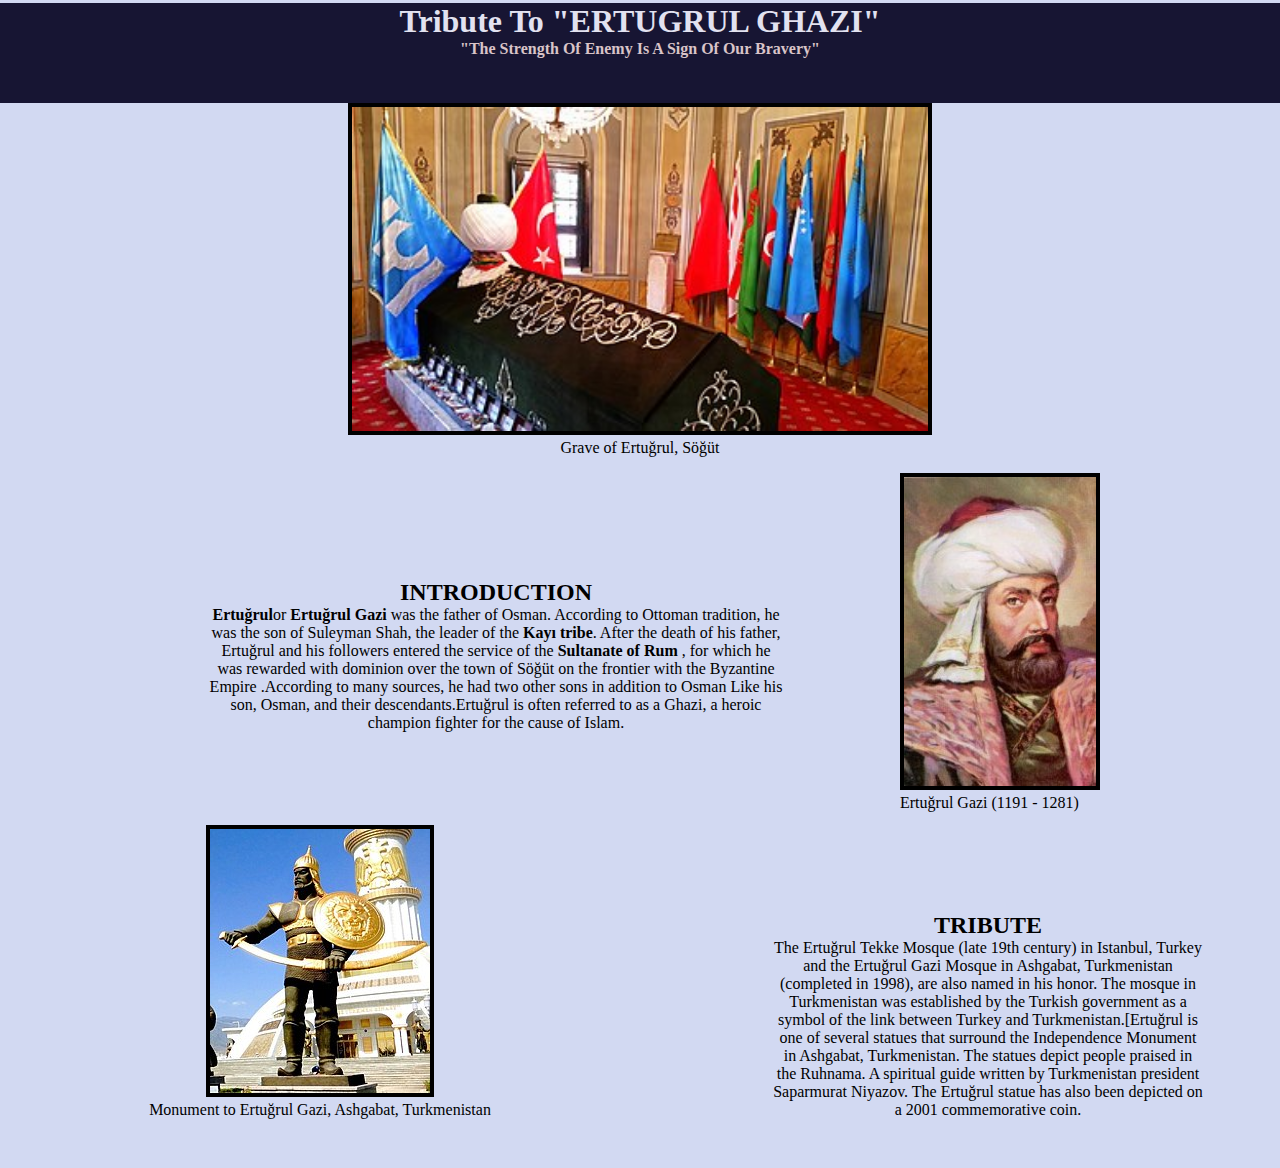
<file: hs project/index.html>
<!DOCTYPE html>
<html lang="en">

<head>
    <meta charset="UTF-8">
    <meta http-equiv="X-UA-Compatible" content="IE=edge">
    <meta name="viewport" content="width=device-width, initial-scale=1.0">
    <title>Tribute To ERTUGRUL GHAZI</title>
    <link rel="stylesheet" href="style.css">
</head>

<body>
    <div id="first">
        <h1>Tribute To "ERTUGRUL GHAZI"</h1>
        <h4>"The Strength Of Enemy Is A Sign Of Our Bravery"</h4>
    </div>
    <div id="second">
        <img src="grave.jpg" alt="Grave of ERTUGRUL Ghazi" id="imgtop">
        <figcaption>Grave of Ertuğrul, Söğüt</figcaption>
    </div>
    <div id="third">
        <div id="div1">
            <h2>INTRODUCTION</h2>
            <p>
                <b>Ertuğrul</b>or <b>Ertuğrul Gazi</b> was the father of Osman. According to Ottoman tradition, he was
                the son of
                Suleyman Shah, the leader of the <b>Kayı tribe</b>. After the death of his father, Ertuğrul and his
                followers
                entered the service of the <b>Sultanate of Rum </b>, for which he was rewarded with dominion over the
                town of Söğüt on the frontier with the Byzantine Empire .According to many sources, he had two other
                sons in
                addition to Osman Like his son, Osman, and their descendants.Ertuğrul is often referred to as a Ghazi,
                a heroic champion fighter for the cause of Islam.
            </p>

        </div>
        <div id="div2">
            <img src="Ertugral.jpg" id="img1">
            <figcaption>Ertuğrul Gazi (1191 - 1281)</figcaption>
        </div>
    </div>
    <div id="forth">
        <div id="item1">
            <img src="statue.jpg" id="img2">
            <figcaption>Monument to Ertuğrul Gazi, Ashgabat, Turkmenistan</figcaption>
        </div>
        <div id="item2">
            <h2>TRIBUTE</h2>
            <p>The Ertuğrul Tekke Mosque (late 19th century) in Istanbul, Turkey and the Ertuğrul Gazi Mosque in
                Ashgabat, Turkmenistan (completed in 1998), are also named in his honor. The mosque in Turkmenistan was
                established by the Turkish government as a symbol of the link between Turkey and Turkmenistan.[Ertuğrul
                is one of several statues that surround the Independence Monument in Ashgabat, Turkmenistan. The statues
                depict people praised in the Ruhnama. A spiritual guide written by Turkmenistan president Saparmurat
                Niyazov. The Ertuğrul statue has also been depicted on a 2001 commemorative coin. </p>
        </div>
    </div>
</body>

</html>
</file>
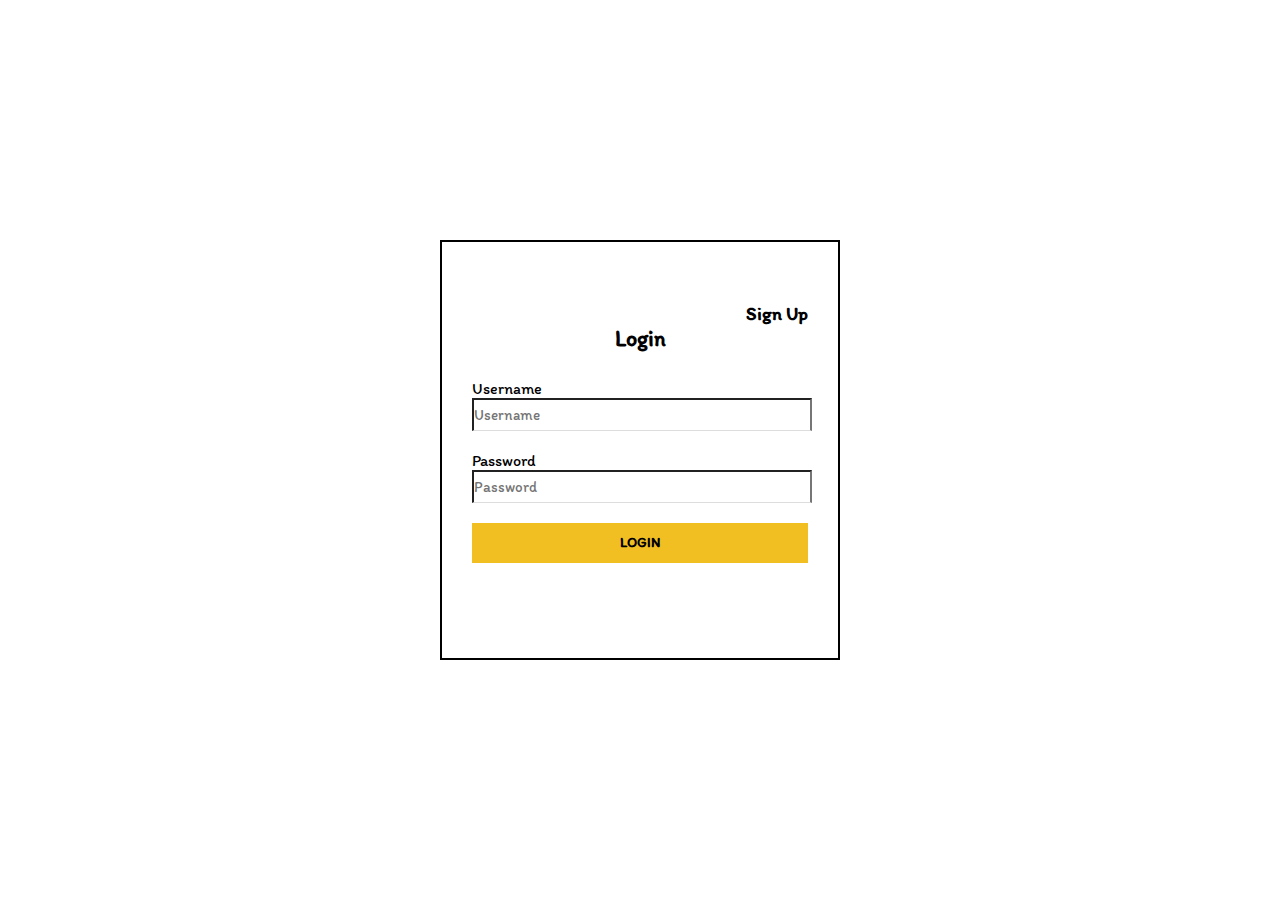
<file: Login form/index.html>
<!DOCTYPE html>
<html lang="en">
<head>
    <meta charset="UTF-8">
    <meta http-equiv="X-UA-Compatible" content="IE=edge">
    <meta name="viewport" content="width=device-width, initial-scale=1.0">
    <link rel="stylesheet" href="style.css" class="css">
    <link href="https://fonts.googleapis.com/css2?family=Itim&display=swap" rel="stylesheet">
    <title>Login form</title>
</head>
<body>
    <div class="container">
        <h3>Sign Up</h3>
        <h1>Login</h1>
        <form action="">
            <label for="text">Username</label>
            <input type="text" placeholder="Username" name="text">
            <label for="password">Password</label>
            <input type="password" placeholder="Password" name="password">
            <input type="submit" value="LOGIN">
        </form>
    </div>
</body>
</html>
</file>
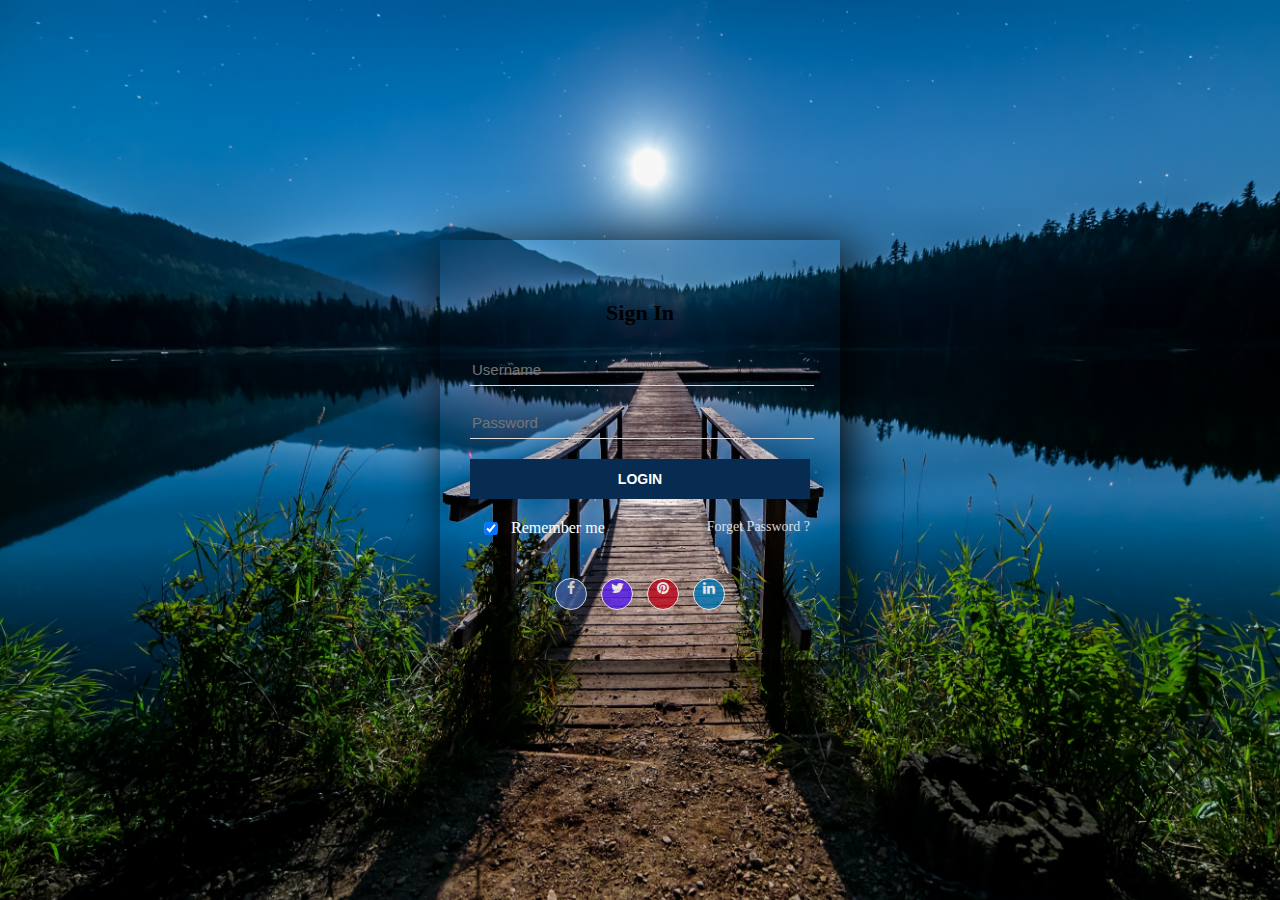
<file: login/index.html>
<!DOCTYPE html>
<html lang="en">

<head>
    <meta charset="UTF-8">
    <meta name="viewport" content="width=device-width, initial-scale=1.0">
    <link rel="stylesheet" href="style.css">
    <link rel="stylesheet" href="https://cdnjs.cloudflare.com/ajax/libs/font-awesome/4.7.0/css/font-awesome.min.css">
    <title>Login</title>
</head>

<body>
    <div class="wrapper">
        <h1>Sign In</h1>
        <form action="">
            <input type="text" placeholder="Username">
            <input type="password" placeholder="Password">
            <input type="submit" value="LOGIN">
        </form>
        <div class="bottom-text">
            <input type="checkbox" name="remember" checked> Remember me
            <a href="#">Forget Password ?</a>
        </div>
        <div class="socials">
            <a href="#"><i class="fa fa-facebook"></i></a>
            <a href="#"><i class="fa fa-twitter"></i> </a>
            <a href="#"><i class="fa fa-pinterest"></i> </a>
            <a href="#"><i class="fa fa-linkedin"></i> </a>
        </div>
    </div>
    <div id="overlay-area"></div>
</body>

</html>
</file>
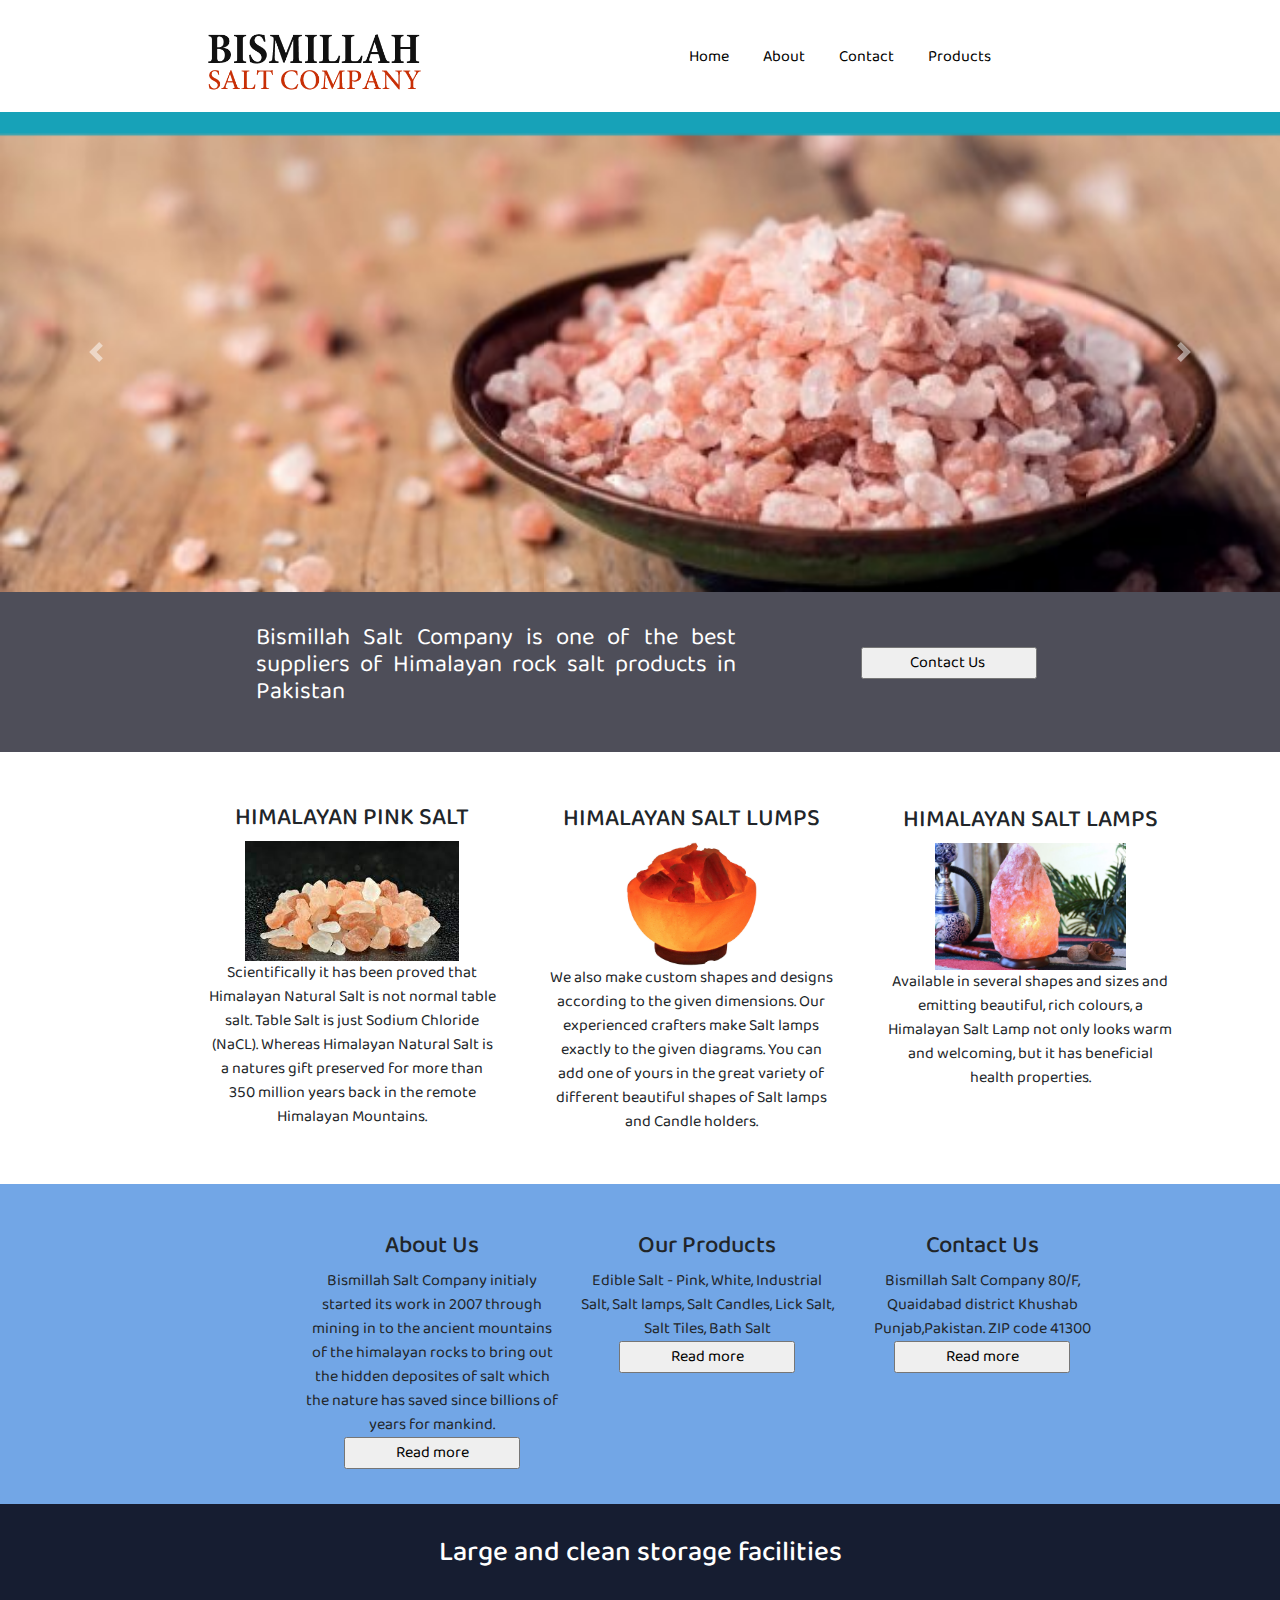
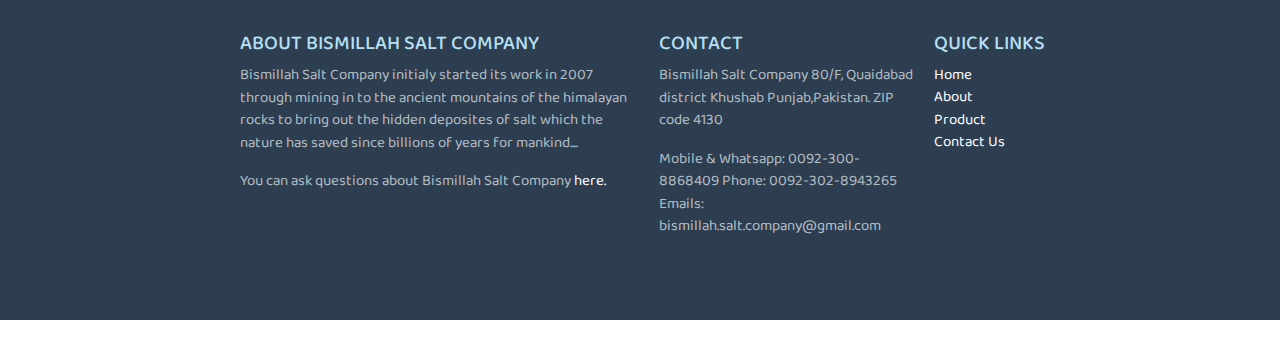
<file: SALT COMPANY/index.html>
<!DOCTYPE html>
<html lang="en">

<head>
  <meta charset="UTF-8">
  <meta http-equiv="X-UA-Compatible" content="IE=edge">
  <meta name="viewport" content="width=device-width, initial-scale=1.0">
  <title>Bismillah Salt Company</title>
  <link rel="stylesheet" href="syle.css">

  <!-- BOOTSTRAP -->
  <link rel="stylesheet" href="https://maxcdn.bootstrapcdn.com/bootstrap/4.5.2/css/bootstrap.min.css">
  <script src="https://ajax.googleapis.com/ajax/libs/jquery/3.5.1/jquery.min.js"></script>
  <script src="https://cdnjs.cloudflare.com/ajax/libs/popper.js/1.16.0/umd/popper.min.js"></script>
  <script src="https://maxcdn.bootstrapcdn.com/bootstrap/4.5.2/js/bootstrap.min.js"></script>
  <style>
    /* Make the image fully responsive */
    .carousel-inner img {
      width: 100%;
      height: 100%;
    }
  </style>
</head>

<body>

  <div id="left">
    <img src="logo@2x.png" alt="">
  </div>
  <div id="right">
    <ul>
      <li id="li1"><a href="#">Home</a></li>
      <li id="li2"><a href="#">About</a></li>
      <li id="li3"><a href="#">Contact</a></li>
      <li id="li4"><a href="#">Products</a></li>
    </ul>
  </div>

  <!-- BOOTSTRAP -->
  <!-- IMAGE SLIDER -->
  <div class="container-fluid px-0">
    <div id="carouselExampleControls" class="carousel slide" data-ride="carousel">
      <div class="carousel-inner bg-info" role="listbox">
        <div class="carousel-item active">
          <div class="d-flex align-items-center justify-content-center min-vh-100">
            <img src="depositphotos_40977457-stock-photo-himalayan-salt.jpg" alt="">
          </div>
        </div>
        <div class="carousel-item">
          <div class="d-flex align-items-center justify-content-center min-vh-100">
            <img src="istockphoto-534115954-612x612.jpg" alt="">
          </div>
        </div>
        <div class="carousel-item">
          <div class="d-flex align-items-center justify-content-center min-vh-100">
            <img src="hamalian_salt_slider.webp" alt="">
          </div>
        </div>
      </div>
      <a class="carousel-control-prev" href="#carouselExampleControls" role="button" data-slide="prev">
        <span class="carousel-control-prev-icon" aria-hidden="true"></span>
        <span class="sr-only">Previous</span>
      </a>
      <a class="carousel-control-next" href="#carouselExampleControls" role="button" data-slide="next">
        <span class="carousel-control-next-icon" aria-hidden="true"></span>
        <span class="sr-only">Next</span>
      </a>
    </div>
  </div>

  <!--section 01 -->
  <div id="container1">
    <div id="text">
      <p>Bismillah Salt Company is one of the best suppliers of Himalayan rock salt products in Pakistan</p>
    </div>
    <div class="btn">
      <input type="button" value="Contact Us ">
    </div>
  </div>

  <!-- section2 -->
  <div id="container2">
    <div id="item1">
      <h4 class="hp">HIMALAYAN PINK SALT</h4>
      <img src="pink.jpg" alt="" width="214px">
      <p class="hp">Scientifically it has been proved that Himalayan Natural Salt is not normal table salt. Table Salt
        is just
        Sodium Chloride (NaCL). Whereas Himalayan Natural Salt is a natures gift preserved for more than 350 million
        years back in the remote Himalayan Mountains.</p>
    </div>
    <div id="item2">
      <h4 class="hp">HIMALAYAN SALT LUMPS</h4>
      <img src="salt lump.jpg" alt="" width="131px">
      <p class="hp">We also make custom shapes and designs according to the given dimensions. Our experienced crafters
        make Salt
        lamps exactly to the given diagrams. You can add one of yours in the great variety of different beautiful shapes
        of Salt lamps and Candle holders.</p>
    </div>
    <div id="item3">
      <h4 class="hp">HIMALAYAN SALT LAMPS</h4>
      <img src="Salt_Lamps_1_k5iz6b.jpg" alt="" width="191px">
      <p class="hp">Available in several shapes and sizes and emitting beautiful, rich colours, a Himalayan Salt Lamp
        not only looks warm and welcoming, but it has beneficial health properties.</p>
    </div>
  </div>

  <!-- section3 -->
  <div id="container3">
    <div id="box1">
      <h4 class="hp">
        About Us
      </h4>
      <p class="hp">
        Bismillah Salt Company initialy started its work in 2007 through mining in to the ancient mountains of the
        himalayan rocks to bring out the hidden deposites of salt which the nature has saved since billions of years for
        mankind.
        <input type="button" value="Read more">
      </p>
    </div>
    <div id="box2">
      <h4 class="hp">
        Our Products
      </h4>
      <p class="hp">
        Edible Salt - Pink, White, Industrial Salt, Salt lamps, Salt Candles, Lick Salt, Salt Tiles, Bath Salt
        <input type="button" value="Read more">
      </p>
    </div>
    <div id="box3">
      <h4 class="hp">
        Contact Us
      </h4>
      <p class="hp">
        Bismillah Salt Company
        80/F, Quaidabad district Khushab
        Punjab,Pakistan. ZIP code 41300
        <input type="button" value="Read more">
      </p>

    </div>
  </div>

  <!-- section4 -->
  <div id="container4">
    <div id="center">
      <h3 class="hp">Large and clean storage facilities</h3>
    </div>
  </div>

  <!-- section5 -->
  <div id="container5">
    <div id="team1">
      <h5 class="hp">ABOUT BISMILLAH SALT COMPANY</h5>
      <p class="hp shade">Bismillah Salt Company initialy started its work in 2007 through mining in to the ancient mountains
        of the himalayan rocks to bring out the hidden deposites of salt which the nature has saved since billions of
        years for mankind....</p>
      <p class="hp shade">You can ask questions about Bismillah Salt Company <a href="#" class="link">here.</a></p>
    </div>
    <div id="team2">
      <h5 class="hp ">CONTACT</h5>
      <p class="hp shade">Bismillah Salt Company
        80/F, Quaidabad district Khushab
        Punjab,Pakistan. ZIP code 4130</p>
      <p class="hp shade">Mobile & Whatsapp: 0092-300-8868409
        Phone: 0092-302-8943265
        Emails: bismillah.salt.company@gmail.com</p>

    </div>
    <div id="team3">
      <h5 class="hp">QUICK LINKS</h5><br>
      <a href="#" class=" link">Home</a><br>
      <a href="#" class=" link">About</a><br>
      <a href="#" class=" link">Product</a><br>
      <a href="#" class=" link">Contact Us</a><br>
    </div>
  </div>
</body>

</html>
</file>
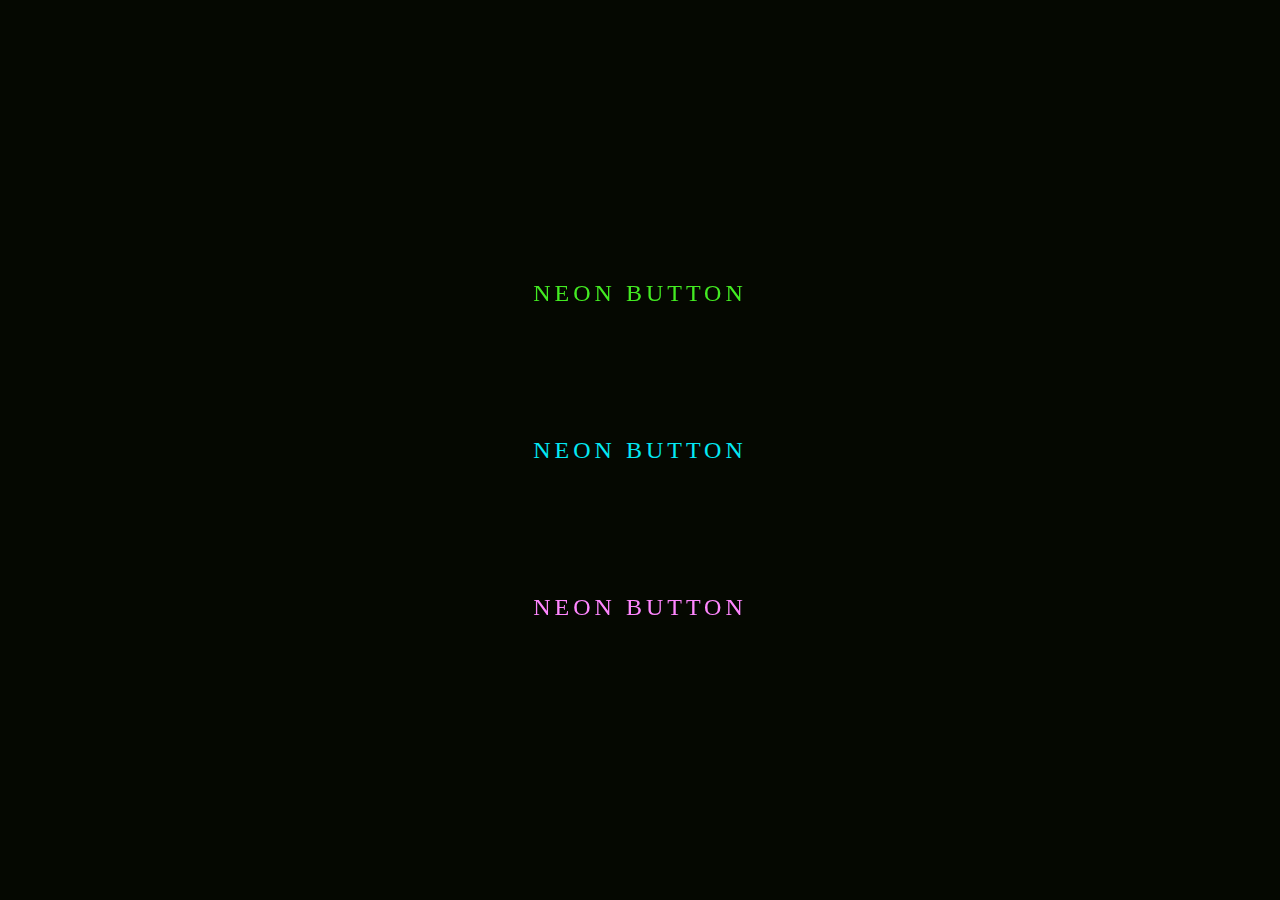
<file: 3 neon button/Neon button.html>
<!DOCTYPE html>
<html lang="en">
<head>
    <meta charset="UTF-8">
    <meta name="viewport" content="width=device-width, initial-scale=1.0">
    <title>Neon Button</title>
    <link rel="stylesheet" href="style.css">
</head>
<body>
    <a href="#">
        <span></span>
        <span></span>
        <span></span>
        <span></span>
        NEON BUTTON
    </a>
    <a href="#">
        <span></span>
        <span></span>
        <span></span>
        <span></span>
        NEON BUTTON
    </a>
    <a href="#">
        <span></span>
        <span></span>
        <span></span>
        <span></span>
        NEON BUTTON
    </a>
</body>
</html>
</file>
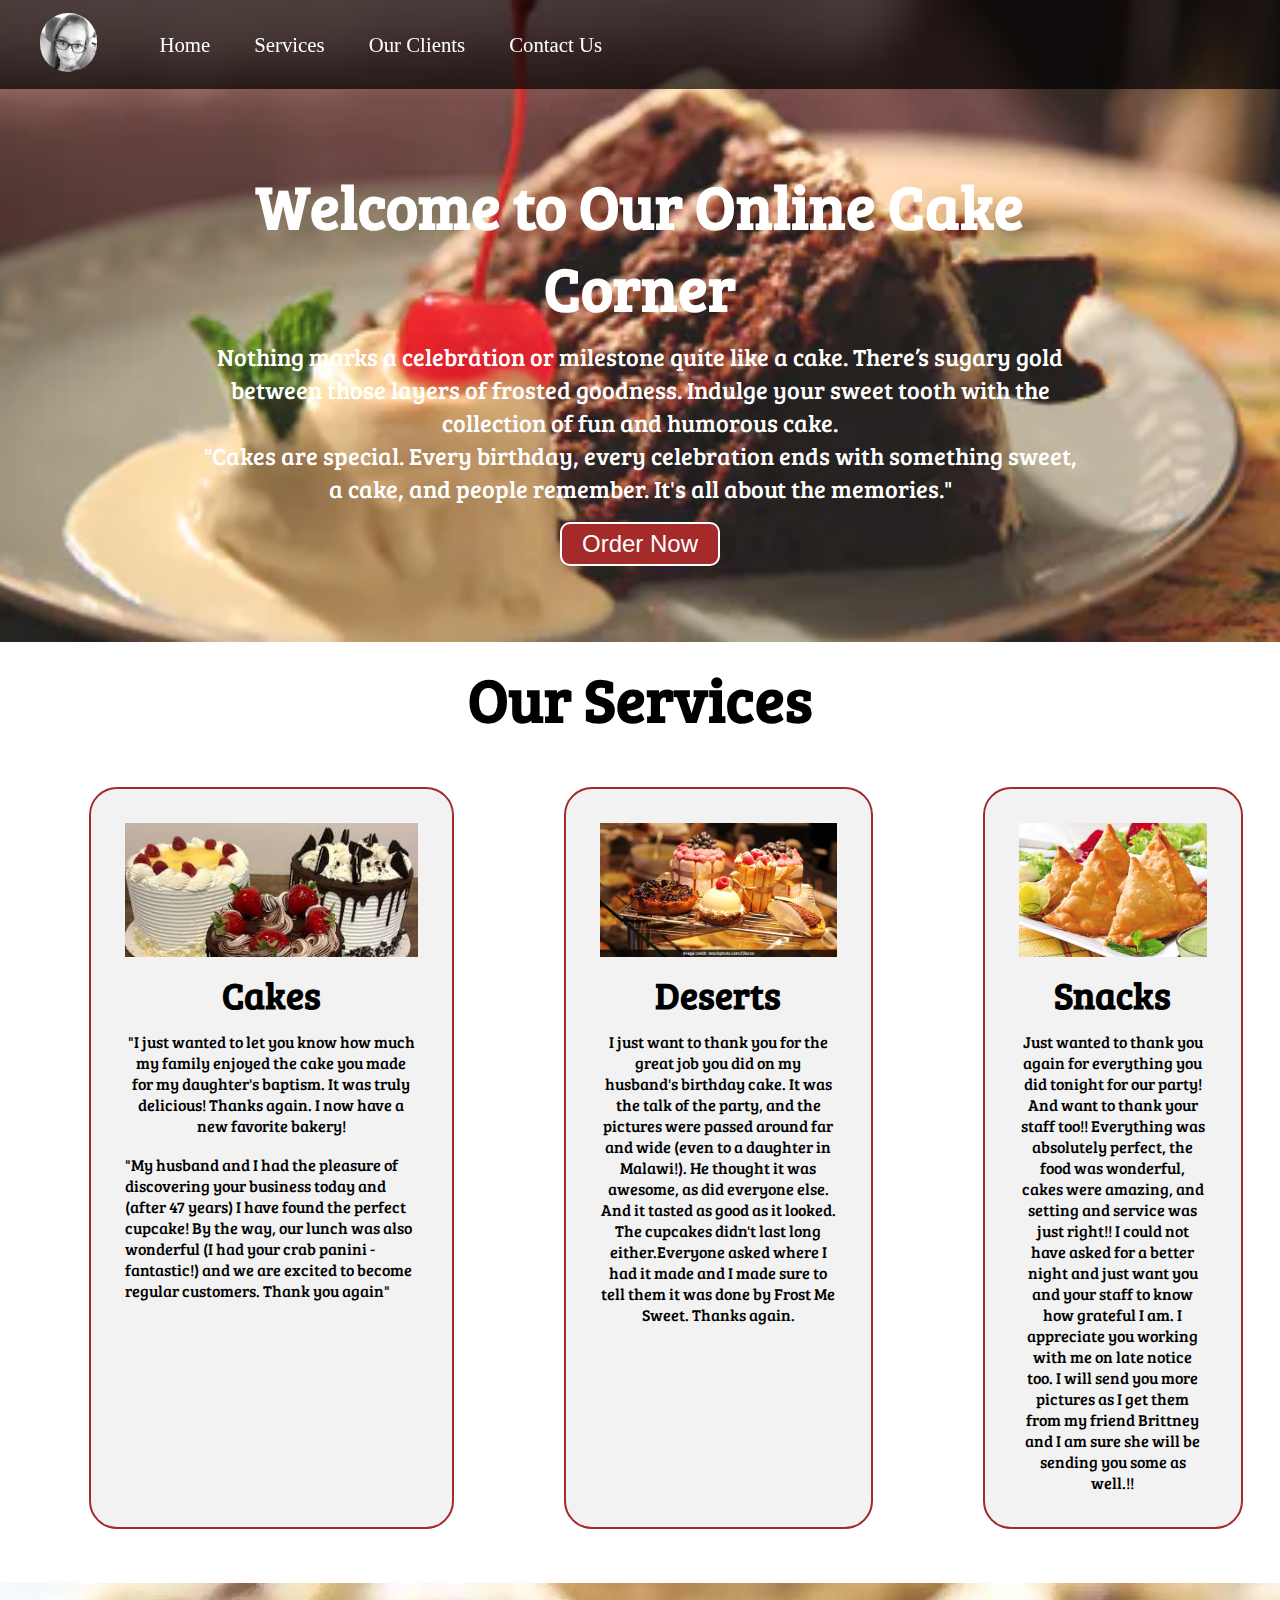
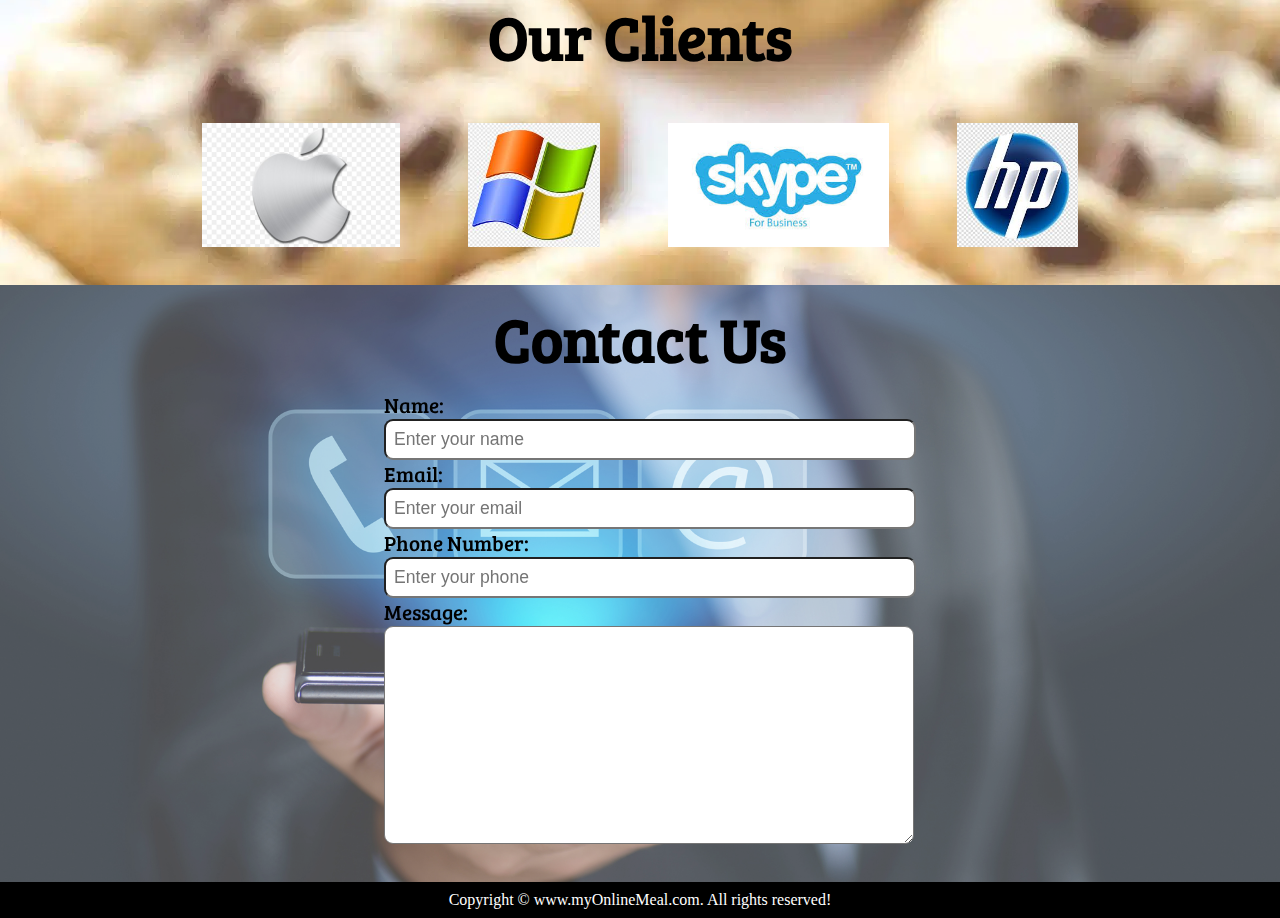
<file: Cake store/Cake corner.htm>
<!DOCTYPE html>
<html lang="en">

<head>
    <meta charset="UTF-8">
    <meta name="viewport" content="width=device-width, initial-scale=1.0">
    <meta http-equiv="X-UA-Compatible" content="ie=edge">
    <link rel="stylesheet" href="style.css">
    <link rel="stylesheet" media="screen and (max-width: 1170px)" href="phone.css">
    <link href="https://fonts.googleapis.com/css?family=Baloo+Bhai|Bree+Serif&display=swap" rel="stylesheet">
    <title>Cake Corner</title>
</head>

<body>
    <nav id="navbar">
        <div id="logo">
            <img src="logo.jpg" alt="MyOnlineCake.com">
        </div>
        <ul>
            <li class="item"><a href="#home">Home</a></li>
            <li class="item"><a href="#services-container">Services</a></li>
            <li class="item"><a href="#client-section">Our Clients</a></li>
            <li class="item"><a href="#contact">Contact Us</a></li>
        </ul>
    </nav>
    <section id="home">
        <h1 class="h-primary">Welcome to Our Online Cake Corner</h1>
        <p>Nothing marks a celebration or milestone quite like a cake. There’s sugary gold between those layers of
            frosted goodness. Indulge your sweet tooth with the collection of fun and humorous cake.
        </p>
        <p>
            "Cakes are special. Every birthday, every celebration ends with something sweet, a cake, and people
            remember.
            It's all about the memories."
        </p>
        <button class="btn">Order Now</button>
    </section>

    <section id="services-container">
        <h1 class="h-primary center">Our Services</h1>
        <div id="services">
            <div class="box">
                <img src="logo 1.jpg" alt="">
                <h2 class="h-secondary center">Cakes</h2>
                <p class="center">"I just wanted to let you know how much my family enjoyed the cake you made for my
                    daughter's baptism. It was truly delicious! Thanks again. I now have a new favorite bakery!</p>
                <br>
                <p>"My husband and I had the pleasure of discovering your business today and (after 47 years) I have
                    found the perfect cupcake! By the way, our lunch was also wonderful (I had your crab panini -
                    fantastic!) and we are excited to become regular customers. Thank you again" </p>
            </div>
            <div class="box">
                <img src="logo 2.jpg" alt="">
                <h2 class="h-secondary center">Deserts</h2>
                <p class="center">I just want to thank you for the great job you did on my husband's birthday cake. It
                    was the talk of the party, and the pictures were passed around far and wide (even to a daughter in
                    Malawi!). He thought it was awesome, as did everyone else. And it tasted as good as it looked. The
                    cupcakes didn't last long either.Everyone asked where I had it made and I made sure to tell them it
                    was done by Frost Me Sweet. Thanks again.</p>
            </div>
            <div class="box">
                <img src="logo 3.jpg" alt="">
                <h2 class="h-secondary center">Snacks</h2>
                <p class="center">Just wanted to thank you again for everything you did tonight for our party! And want
                    to thank your staff too!! Everything was absolutely perfect, the food was wonderful, cakes were
                    amazing, and setting and service was just right!! I could not have asked for a better night and just
                    want you and your staff to know how grateful I am. I appreciate you working with me on late notice
                    too. I will send you more pictures as I get them from my friend Brittney and I am sure she will be
                    sending you some as well.!!</p>
            </div>
        </div>
    </section>
    <section id="client-section">
        <h1 class="h-primary center">Our Clients</h1>
        <div id="clients">
            <div class="client-item">
                <img src="client1.jpg" alt="Our Client">
            </div>
            <div class="client-item">
                <img src="clients2.jpg" alt="Our Client">
            </div>

            <div class="client-item">
                <img src="clients3.jpg" alt="Our Client">
            </div>
            <div class="client-item">
                <img src="client4.jpg" alt="Our Client">
            </div>
        </div>
    </section>
    <section id="contact">
        <h1 class="h-primary center">Contact Us</h1>
        <div id="contact-box">
            <form action="">
                <div class="form-group">
                    <label for="name">Name: </label>
                    <input type="text" name="name" id="name" placeholder="Enter your name">
                </div>
                <div class="form-group">
                    <label for="email">Email: </label>
                    <input type="email" name="name" id="email" placeholder="Enter your email">
                </div>
                <div class="form-group">
                    <label for="phone">Phone Number: </label>
                    <input type="phone" name="name" id="phone" placeholder="Enter your phone">
                </div>
                <div class="form-group">
                    <label for="message">Message: </label>
                    <textarea name="message" id="message" cols="30" rows="10"></textarea>
                </div>
            </form>
        </div>
    </section>
    <footer>
        <div class="center">
            Copyright &copy; www.myOnlineMeal.com. All rights reserved!
        </div>
    </footer>



</body>

</html>
</file>
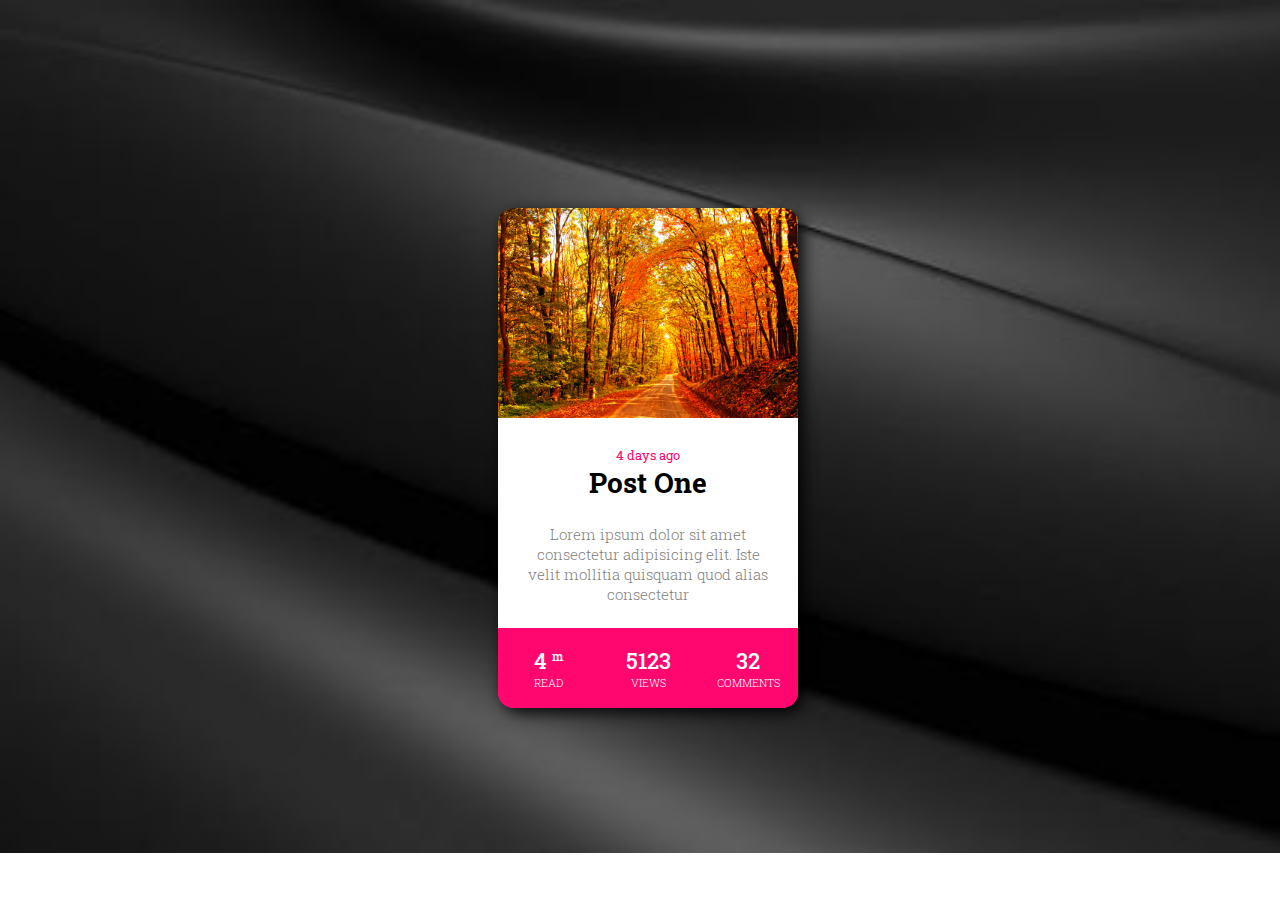
<file: cards/card.htm>
<!DOCTYPE html>
<html lang="en">

<head>
    <meta charset="UTF-8">
    <meta name="viewport" content="width=device-width, initial-scale=1.0">
    <title>Cards Style</title>
    <link rel="stylesheet" href="style.css">
</head>

<body>
    <div class="card">
        <div class="card-image"></div>
        <div class="card-text">
            <span class="date">
                4 days ago
            </span>
            <h2>Post One</h2>
            <p>Lorem ipsum dolor sit amet consectetur adipisicing elit. Iste velit mollitia quisquam quod alias
                consectetur </p>
        </div>
        <div class="card-stats">
            <div class="stat">
                <div class="value">4 <sup>m</sup></div>
                <div class="type">read</div>
            </div>
            <div class="stat border">
                <div class="value">5123</div>
                <div class="type">views</div>
            </div>
            <div class="stat">
                <div class="value">32</div>
                <div class="type">comments</div>
            </div>
        </div>
    </div>
</body>

</html>
</file>
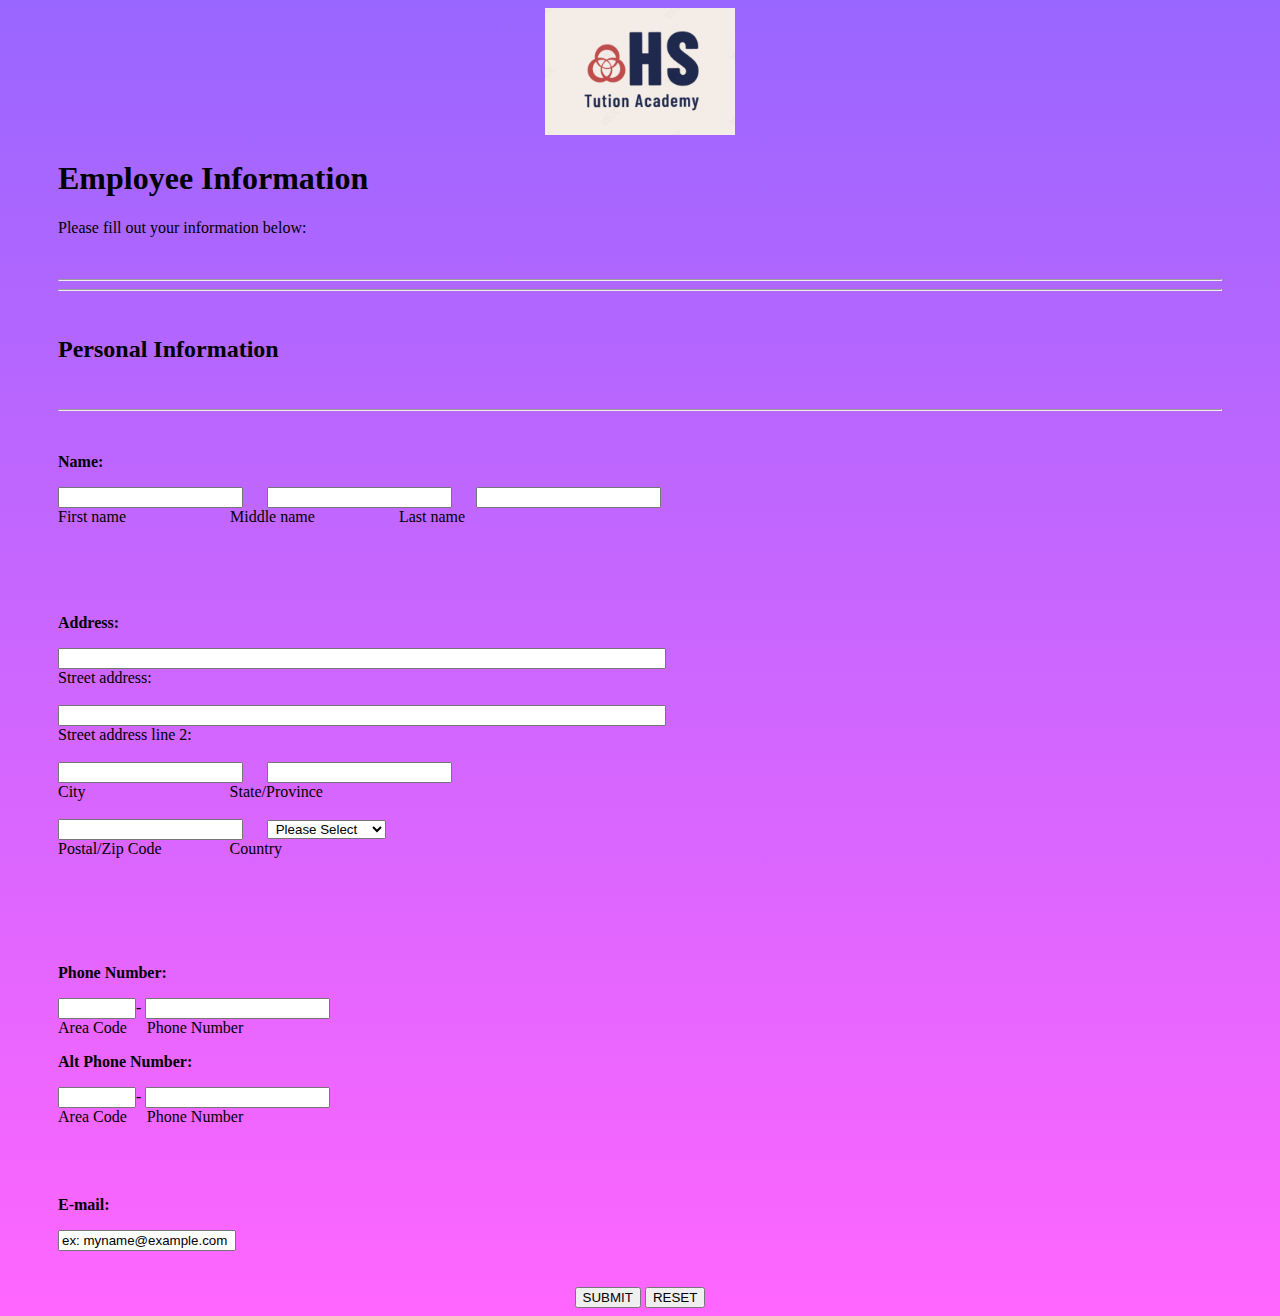
<file: form 2/employee form.html>
﻿<!DOCTYPE html>

<html lang="en" xmlns="http://www.w3.org/1999/xhtml">
<head>
    <meta charset="utf-8" />
    <title>Employee Form</title>
		<style>
			body
				{ 
					height: 100%;
					background: linear-gradient(#9966FF,#ff66ff);
				}
			form
				{
					padding-left:50px;
					padding-right:50px;
				}
		</style>
</head>
<body>
	<center>
	<img src="89966970_745940402477566_7796339783772405760_n.png" width="15%">
	</center>
	<form name="FrmDataEntry" method="get" action="submit.html">
		<h1>Employee Information</h1>
		<p>Please fill out your information below:</p>
				<br>
				<hr>
				<hr>
				<br>
		<h2>Personal Information</h2>
				<br>
				<hr>
				<br>
		<p><b>Name:</b></p>
		<input type="text" name="fname" id="fname"/>
			&nbsp;&nbsp;&nbsp;&nbsp;
		<input type="text" name="mname" id="mname"/>
			&nbsp;&nbsp;&nbsp;&nbsp;
		<input type="text" name="lname" id="lname"/>
				<br>
			<label for="fname">First name</label>
				&nbsp;&nbsp;&nbsp;&nbsp;&nbsp;&nbsp;&nbsp;&nbsp;&nbsp;&nbsp;&nbsp;&nbsp;&nbsp;&nbsp;&nbsp;&nbsp;&nbsp;&nbsp;&nbsp;&nbsp;&nbsp;&nbsp;&nbsp;&nbsp;
			<label for="mname">Middle name</label>
				&nbsp;&nbsp;&nbsp;&nbsp;&nbsp;&nbsp;&nbsp;&nbsp;&nbsp;&nbsp;&nbsp;&nbsp;&nbsp;&nbsp;&nbsp;&nbsp;&nbsp;&nbsp;&nbsp;
			<label for="lname">Last name</label>
				<br>
				<br>
				<br>
				<br>
				<br>
		<p><b>Address:</b></p>
		<input type="text" name="address" id="address" style="width:600px" />
				<br>
			<label for="address">Street address:</label>
				<br>
				<br>
		<input type="text" name="address2" id="address2" style="width:600px"/>
				<br>
			<label for="address2">Street address line 2:</label>
				<br>
				<br>
		<input type="text" name="city" id="city"/>
				&nbsp;&nbsp;&nbsp;&nbsp;
		<input type="text" name="state" id="state"/>
				<br>
			<label for="city">City</label>
				&nbsp;&nbsp;&nbsp;&nbsp;&nbsp;&nbsp;&nbsp;&nbsp;&nbsp;&nbsp;&nbsp;&nbsp;&nbsp;&nbsp;&nbsp;&nbsp;&nbsp;&nbsp;&nbsp;&nbsp;&nbsp;&nbsp;&nbsp;&nbsp;&nbsp;&nbsp;&nbsp;&nbsp;&nbsp;&nbsp;&nbsp;&nbsp;&nbsp;&nbsp;
			<label for="state">State/Province</label>
				<br>
				<br>
		<input type="text" name="zcode" id="zcode"/>
				&nbsp;&nbsp;&nbsp;&nbsp;
		<select name="country">
			<option value="select" selected="selected">&nbsp;Please Select&nbsp;&nbsp;&nbsp;</option>
			<option value="af">Afganistan</option>
			<option value="al">Algeria</option>
			<option value="ba">Bangladesh</option>
			<option value="be">Belgium</option>
			<option value="ca">Canada</option>
			<option value="in">india</option>
			<option value="ir">Iran</option>
			<option value="pak">Pakistan</option>
		</select>
				<br>
			<label for="zcode">Postal/Zip Code</label>
				&nbsp;&nbsp;&nbsp;&nbsp;&nbsp;&nbsp;&nbsp;&nbsp;&nbsp;&nbsp;&nbsp;&nbsp;&nbsp;&nbsp;&nbsp;
			<label for="country">Country</label>
				<br>
				<br>
				<br>
				<br>
				<br>
				<br>
		<p><b>Phone Number:</b></p>
			<input type="text" name="acode" id="acode" style="width:70px"/>-
			<input type="text" name="pnum" id="pnum"/>
				<br>
			<label for="acode">Area Code</label>
				&nbsp;&nbsp;&nbsp;
			<label for="pnum">Phone Number</label>
		<p><b>Alt Phone Number:</b></p>
			<input type="text" name="altacode" id="altcode" style="width:70px"/>-
			<input type="text" name="altpnum" id="altpnum"/>
			<br>
			<label for="altcode">Area Code</label>
				&nbsp;&nbsp;&nbsp;
			<label for="altpnum">Phone Number</label>
				<br>
				<br>
				<br>
				<br>
		<p><b>E-mail:</b></p>
			<input type="text" name="email" id="email" value="ex: myname@example.com" style="width:170px"/>
				<br>
				<br>
				<br>
			<center>
			<input type="button" name"submit" id="submit" value="SUBMIT"/>
			<input type="reset" name="reset" id="reset" value="RESET"/>
			<i class="fab fa-facebook"></i>
		</center>
	</form>
</body>
</html>
</file>
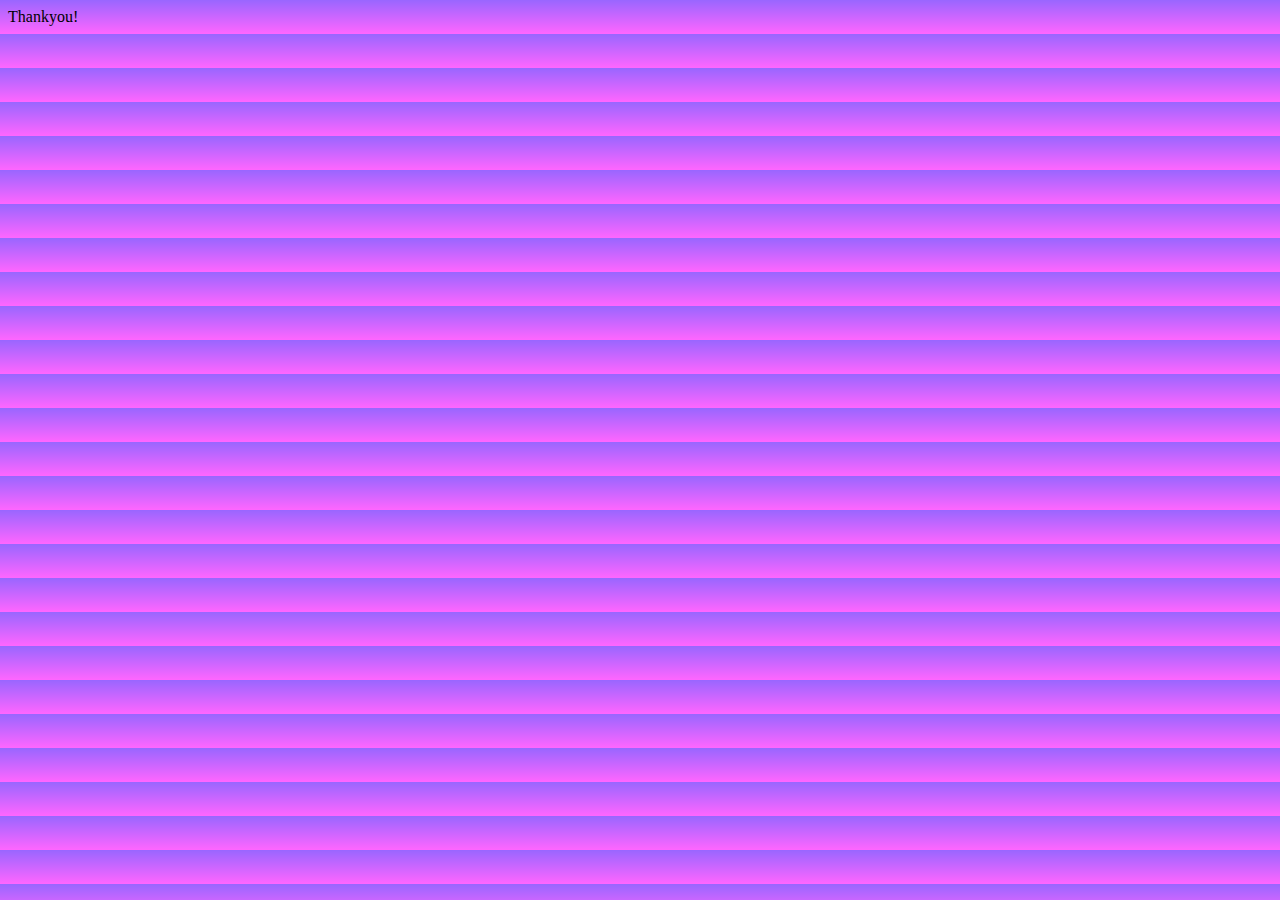
<file: form 2/submit.html>
﻿<!DOCTYPE html>

<html lang="en" xmlns="http://www.w3.org/1999/xhtml">
<head>
    <meta charset="utf-8" />
    <title>submit</title>
	<style>
		body
		{
					height: 100%;
					background: linear-gradient(#9966FF,#ff66ff);
		}
	</style>
</head>
<body>
		Thankyou!
</body>
</html>
</file>
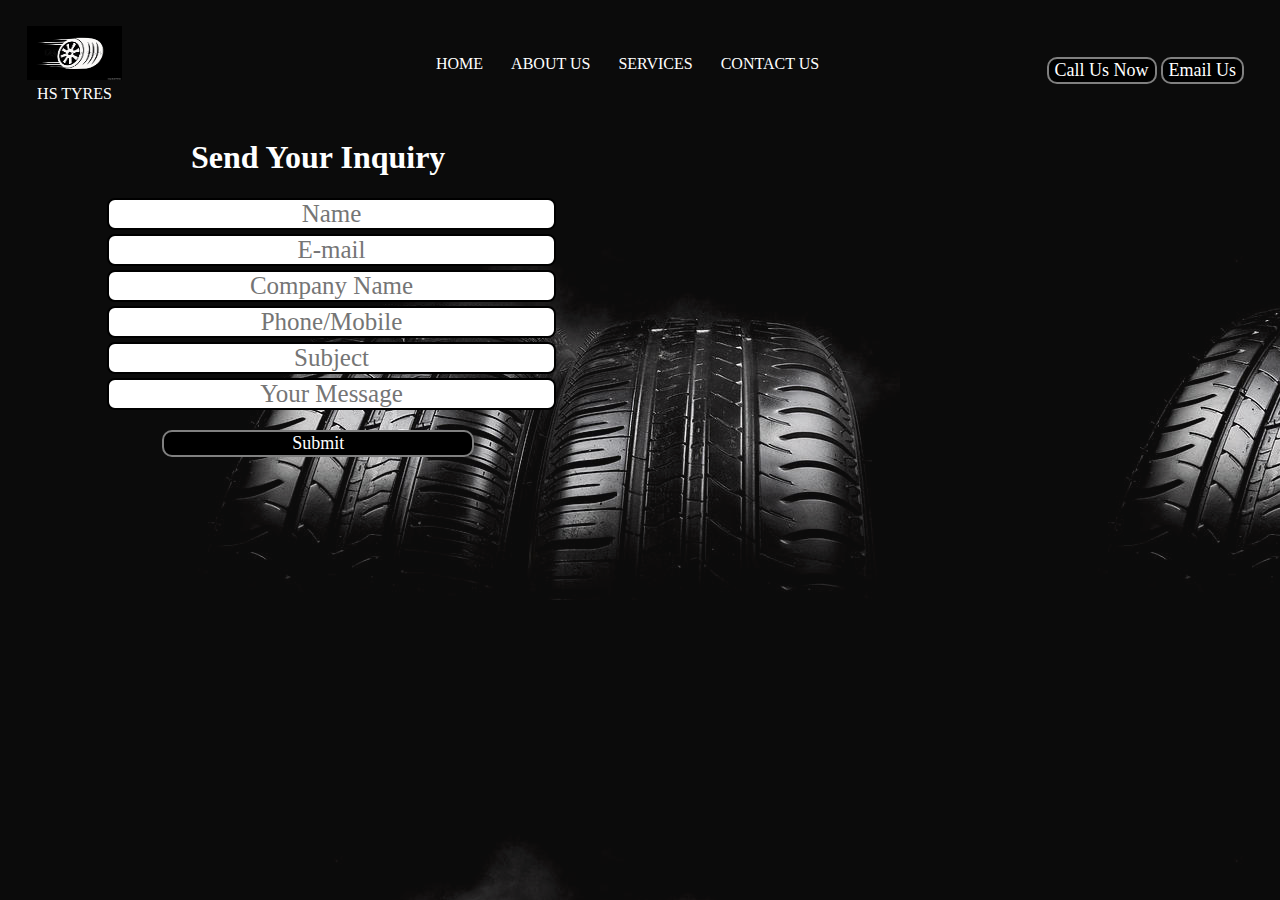
<file: HS tyres 3/HS.html>
<!DOCTYPE html>
<html lang="en">

<head>
    <meta charset="UTF-8">
    <meta name="viewport" content="width=device-width, initial-scale=1.0">
    <title>HS Tyres</title>
</head>
<style>
    body {
        font-family: 'Baloo Bhai', cursive;
        color: white;
        margin: 0px;
        padding: 0px;
        background: url(backzai.jpg);
    }

    .left {
        /* border: 2px solid red; */
        display: inline-block;
        position: absolute;
        top: 26px;
        left: 27px;
    }

    .left img {
        width: 95px;
        height: 54px;
        filter: invert(100%);

    }

    .left div {
        text-align: center;
        line-height: 19px;
        font-size: 16px;
    }

    .mid {
        /* border: 2px solid green; */
        display: block;
        margin: 39px auto;
        width: 40%;

    }

    .navbar {
        display: inline-block;
    }

    .navbar li {
        display: inline-block;
    }

    .navbar li a {
        color: white;
        text-decoration: none;
        padding: 12px;
    }

    .navbar li a:hover {
        color: grey;
        text-decoration: underline;
        padding: 12px;
    }

    .right {
        /* border: 2px solid yellow; */
        display: inline-block;
        position: absolute;
        top: 51px;
        right: 36px;
    }

    .btn {
        font-family: 'Baloo Bhai', cursive;
        color: white;
        background-color: black;
        margin: 6px 0px;
        border: 2px solid grey;
        border-radius: 10px;
        font-size: 18px;
        cursor: pointer;

    }

    .btn:hover {
        background-color: rgb(56, 54, 54);
    }

    .container {
        /* border: 2px solid green; */
        margin: -52px 65px;
        padding: 42px;
        width: 33%;
        border-radius: 28px;
        height: 350px;
    }

    .form-group input {
        font-family: 'Baloo Bhai', cursive;
        text-align: center;
        display: block;
        width: 445px;
        padding: 0px;
        border: 2px solid black;
        margin: 4px auto;
        font-size: 25px;
        border-radius: 8px
         }

         .container h1 {
        text-align: center;
         }

        .container button {
            display: block;
            width: 74%;
            margin: 20px auto;
        }
</style>

<body>
    <header class="header">
        <div class="left">
            <img src="index.png" alt="">
            <div>HS TYRES</div>

        </div>
        <div class="mid">
            <ul class="navbar">
                <li><a href="#">HOME</a> </li>
                <li><a href="#">ABOUT US</a></li>
                <li><a href="#">SERVICES</a></li>
                <li><a href="#">CONTACT US</a></li>
            </ul>
        </div>
        <div class="right">
            <button class="btn">Call Us Now</button>
            <button class="btn">Email Us </button>
        </div>
    </header>
    <div class="container">
        <h1>Send Your Inquiry</h1>
        <form action="noaction.php">
            <div class="form-group">
                <input type="text" name="" placeholder="Name">
            </div>
            <div class="form-group">
                <input type="text" name="" placeholder="E-mail">
            </div>
            <div class="form-group">
                <input type="text" name="" placeholder="Company Name">
            </div>
            <div class="form-group">
                <input type="text" name="" placeholder="Phone/Mobile">
            </div>
            <div class="form-group">
                <input type="text" name="" placeholder="Subject">
            </div>
            <div class="form-group">
                <input type="text" name="" placeholder="Your Message">
            </div>
            <button class="btn">Submit</button>
        </form>
    </div>
    </div>
</body>

</html>
</file>
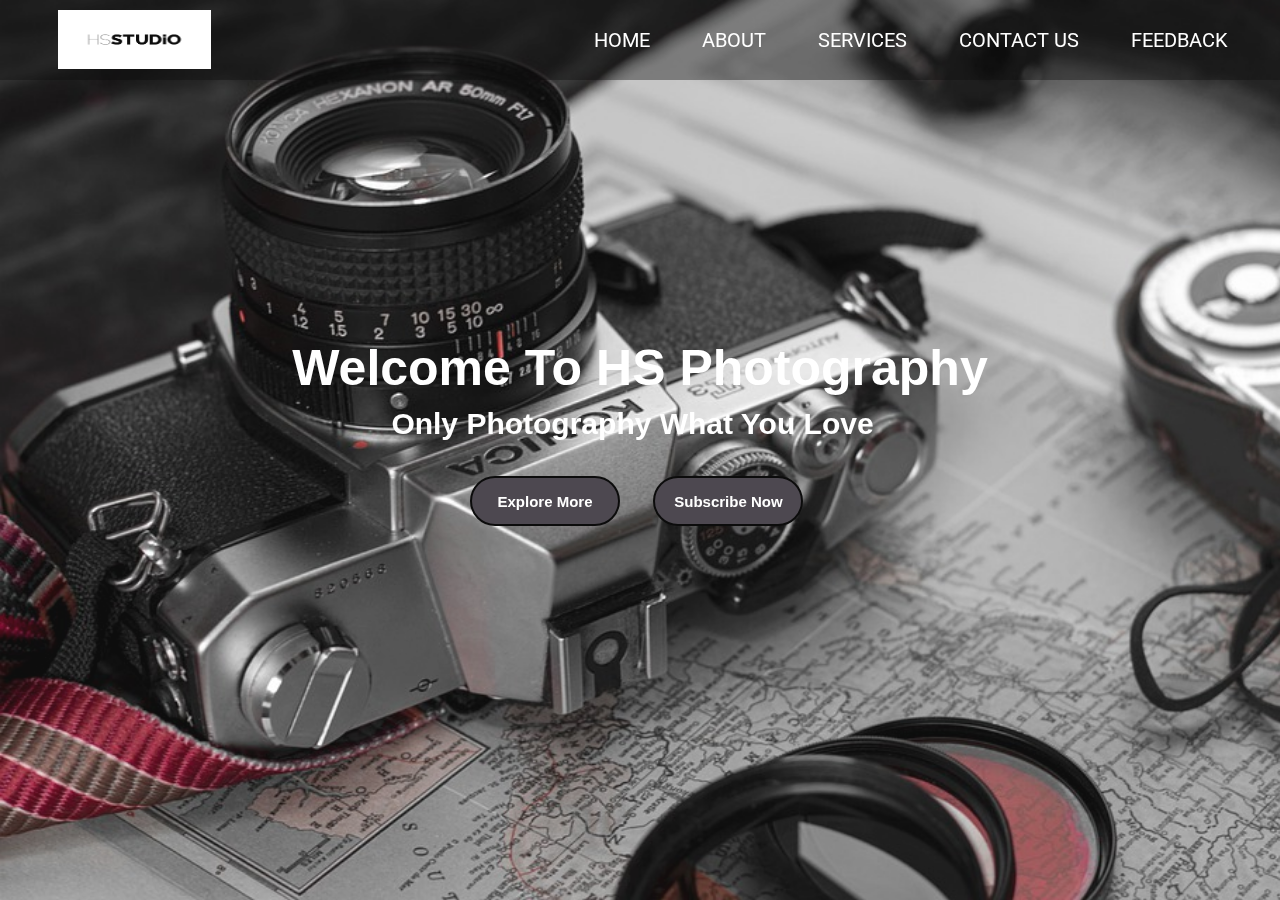
<file: profile/My profile.htm>
<!DOCTYPE html>
<html lang="en">

<head>
    <meta charset="UTF-8">
    <meta name="viewport" content="width=device-width, initial-scale=1.0">
    <title>Photography</title>
    <link rel="stylesheet" href="style.css">
</head>

<body>
    <div class="wrapper">
        <nav class="navbar">
            <img class="logo" src="images.png"
                alt="">
            <ul>
                <li>
                    <a href="#">HOME</a>
                    <a href="#">ABOUT</a>
                    <a href="#">SERVICES</a>
                    <a href="#">CONTACT US</a>
                    <a href="#">FEEDBACK</a>
                </li>
            </ul>
        </nav>
        <div class="center">
            <h1>
                Welcome To HS Photography
            </h1>
            <h2>
                Only Photography What You Love
            </h2>
            <div class="buttons">
                <button>Explore More</button>
                <button class="btn">Subscribe Now</button>
            </div>
        </div>
    </div>
</body>

</html>
</file>
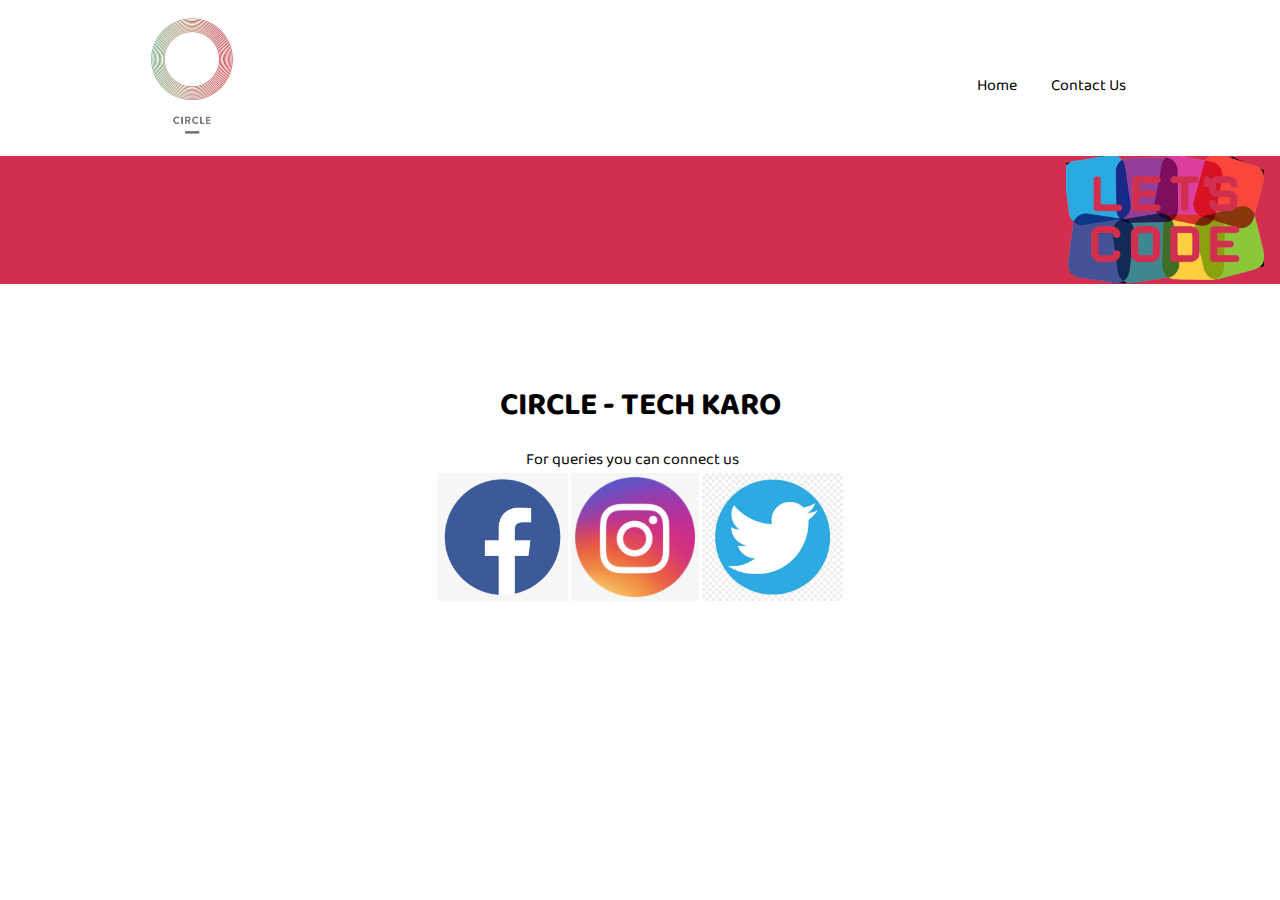
<file: project 2/contact.html>
<!DOCTYPE html>
<html lang="en">
<head>
    <meta charset="UTF-8">
    <meta http-equiv="X-UA-Compatible" content="IE=edge">
    <meta name="viewport" content="width=device-width, initial-scale=1.0">
    <link rel="stylesheet" href="style2.css">
    <title>Circle-Tech Karo</title>
</head>
<body>
    <div id="left">
        <img src="logo.png" alt="">
    </div>
    <div id="right">
        <ul>
            <li id="li1"><a href="home.html">Home</a></li>
            <li id="li2"><a href="contact.html">Contact Us</a></li>
        </ul>
    </div>
    <div id="mid">
        <img src="letcode.png" alt="">
    </div>
    <div id="section">
        <h1>CIRCLE - TECH KARO</h1>
        <p>
            For queries you can connect us
        </p>
        <a href="#"><img src="fb.jpeg" alt=""></a>
        <a href="#"><img src="inst.jpeg" alt=""></a>
        <a href="#"><img src="twt.jpeg" alt=""></a>
    </div>
</body>
</html>
</file>
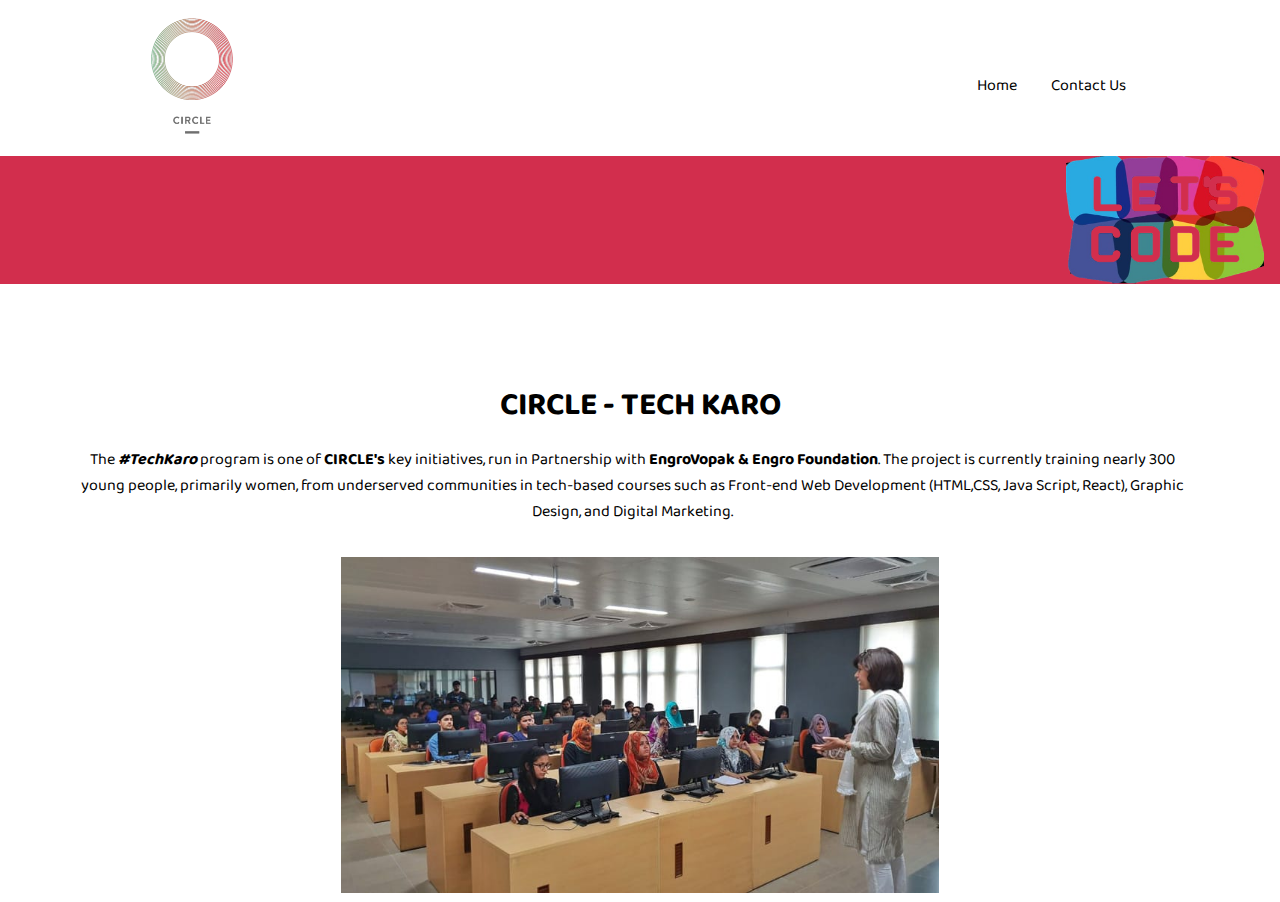
<file: project 2/home.html>
<!DOCTYPE html>
<html lang="en">

<head>
    <meta charset="UTF-8">
    <meta http-equiv="X-UA-Compatible" content="IE=edge">
    <meta name="viewport" content="width=device-width, initial-scale=1.0">
    <link rel="stylesheet" href="style.css">
    <title>Circle-Tech Karo</title>
</head>

<body>
    <div id="left">
        <img src="logo.png" alt="">
    </div>
    <div id="right">
        <ul>
            <li id="li1"><a href="home.html">Home</a></li>
            <li id="li2"><a href="contact.html">Contact Us</a></li>
        </ul>
    </div>
    <div id="mid">
        <img src="letcode.png" alt="">
    </div>
    <div id="section">
        <h1>CIRCLE - TECH KARO</h1>
        <p>The <strong><i>#TechKaro</i></strong> program is one of <strong>CIRCLE's</strong> key initiatives, run in
            Partnership with <strong>EngroVopak & Engro
                Foundation</strong>.
            The project is currently training nearly 300 young people, primarily women, from underserved communities in
            tech-based
            courses such as Front-end Web Development (HTML,CSS, Java Script, React), Graphic Design, and Digital
            Marketing.
        </p>
        <img src="img1.jpeg" alt="">
    </div>
</body>

</html>
</file>
<file: hs project/style.css>
*{
    margin: 0;
    padding: 0;
    font-family: 'Baloo Bhai 2', cursive;
}
body{
    background: rgb(210, 217, 242);
}
#first{
    text-align: center;
    background-color: #171533;
    margin-top: 3px;
    height: 100px;
}
h1{
    margin-bottom: 0;
    color: #e2e2f0;
}
h4{
    margin-top: 0;
    color: #d9c4c8;
    margin-bottom: 30px;
    
}
#second{
    text-align: center;
}
#second img{
    width: 45%;
}
#third{
    height: 22rem;
}
#imgtop{
    border: 4px solid black;
}
#div1{
    display: inline-block;
    position: relative;
    width: 45%;
    bottom: 4rem;
    left: 13rem;
    text-align: center;
}
#div2{
    display: inline-block;
    position: relative;
    left: 20rem;
    top: 16px;
}
#img1{
    width: 12rem;
    border: 4px solid black;
}
#item1{
    display: inline-block;
    width: 50%;
    text-align: center;
    position: relative;
    top: 1rem;
}
#img2{
    border: 4px solid black;
}
#item2{
    display: inline-block;
    width: 45%;
    text-align: center;
    position: relative;
    top: 1rem;
    width: 27rem;
    left: 8rem;
    height: 16rem;
}
</file>
<file: Login form/style.css>
*{
    margin: 0;
    padding: 0;
    font-family: 'Itim', cursive;
}

.container{
    width: 400px;
    height: 420px;
    border: 2px solid black;
    top: 50%;
    left: 50%;
    padding: 60px 30px;
    position: absolute;
    transform: translate(-50%,-50%);
    box-sizing: border-box;
}
h3{
    text-align: right;
}
h1{
    margin: 0;
    padding: 0;
    font-weight: bold;
    font-size: 22px;
    color:black;
    text-align: center;
    margin-bottom: 8%;
}
.container input{
    width: 100%;
    margin-bottom: 20px;
}
.container input[type=text], .container input[type=password] {
    /* border: none; */
    border-bottom: 1px solid #ddd;
    background: transparent;
    outline: none;
    height: 30px;
    font-size: 15px;
    opacity: 1;
    color: #ccc;
}
.container input[type="submit"]{
    border: none;
    outline: none;
    height: 40px;
    background: #f2bf23;;;
    color: black;
    font-size: 14px;
    font-weight: bold;
}
.container input[type=submit]:hover{
    cursor: pointer;
}
.container a{
    font-size: 14px;
    text-decoration: none;
    color: #fff;
    opacity: 0.8;
}
.container a:hover{
    color: #fff;
    opacity: 1;
}
</file>
<file: login/style.css>
body{
    margin: 0;
    padding: 0;
    background-image: url("beautiful-beauty-blue-bright-414612.jpg");
    
    background-size: cover;
    font-family: cursive;
}
.wrapper{
    width: 400px;
    height: 420px;
    color: #000;
    top: 50%;
    left: 50%;
    padding: 60px 30px;
    position: absolute;
    transform: translate(-50%,-50%);
    box-sizing: border-box;
    box-shadow: 8px 8px 50px #000;
}
h1{
    margin: 0;
    padding: 0;
    font-weight: bold;
    font-size: 22px;
    color:black;
    text-align: center;
    margin-bottom: 8%;
    font-family: Georgia, 'Times New Roman', Times, serif;
}
.wrapper input{
    width: 100%;
    margin-bottom: 20px;
}
.wrapper input[type=text], .wrapper input[type=password] {
    border: none;
    border-bottom: 1px solid #ddd;
    background: transparent;
    outline: none;
    height: 30px;
    font-size: 15px;
    opacity: 1;
    color: #ccc;
}
.wrapper input[type="submit"]{
    border: none;
    outline: none;
    height: 40px;
    background: #082b51;
    color: #fff;
    font-size: 14px;
    font-weight: bold;
}
.wrapper input[type=submit]:hover{
    cursor: pointer;
}
.wrapper a{
    font-size: 14px;
    text-decoration: none;
    color: #fff;
    opacity: 0.8;
}
.wrapper a:hover{
    color: #fff;
    opacity: 1;
}
.bottom-text{
    color: #fff;
}
.bottom-text input{
    width: 10%;
    float: left;
}
.bottom-text a{
    float: right;
}
.socials{
    margin-top: 12%;
    text-align: center;
}
.socials a{
    width: 30px;
    height: 30px;
    display: inline-block;
    border: 1px solid #fff;
    border-radius: 50%;
    margin: 0px 5px;
}
.socials a:nth-child(1){
    background: #3b5998;
}
.socials a:nth-child(2){
    background: #551cee;
}
.socials a:nth-child(3){
    background: #bd081c;
}
.socials a:nth-child(4){
    background: #0077b5;
}
.socials a i{
    padding: 8% 0%;
}
#overlay-area{
    position: absolute;
    background-color: (0,0,0,0.5);
    z-index: -5;
    height: 100%;
    width: 100%;
    top: 0;
    bottom: 0;
}
</file>
<file: SALT COMPANY/syle.css>
@import url('https://fonts.googleapis.com/css2?family=Baloo+Bhai+2:wght@500&display=swap');
*{
    margin: 0px;
    padding: 0px;
    font-family: 'Baloo Bhai 2', cursive;
}

#left{
    display: inline-block;
    height: 5rem;
    width: 8rem;
    margin-top: 2rem;
    margin-left: 13rem;
}



#left img{
    height: 4rem;
}

#right{
    font-family: 'Baloo Bhai 2', cursive;
    height: 6rem;
    width: 45rem;
    float: right;
    margin-top: 12px;
}

ul li{
    list-style: none;
}

li a{
    text-decoration: none;
    float: left;
    padding: 17px;
    color: black;
}

ul{
    margin-top: 14 px;
margin-left: 7rem;
}

ul li a:hover{
    text-decoration: none;
    color: rgb(105, 108, 124);
}

#li2{
    margin-right: 20px;
    margin-top: 1rem;
}
.mt-3{
    max-width: 111rem;
    width: 100%;
    padding-right: 0px;
    padding-left: 0px
}


.carousel-item{
    width: 100%;
    height: 30rem;
}

#container1{
    background-color: #4e4e59;
    height: 10rem;

}

#text{
    background-color: #4e4e59;
    color: white;
    height: 6rem;
    width: 30rem;
    position: relative;
    top: 2rem;
    left: 16rem;
    text-align: justify;
    font-size: 24px;
    line-height: 27px;
}

.btn{
    background-color: wheat;
    position: relative;
    bottom: 3rem;
    left: 53rem;
}

input{
    width: 11rem;
    height: 32px;
    
}
#container2{
    height: 27rem;
}
#item1{
    box-sizing: border-box;
    height: 21rem;
    width: 18rem;
    position: relative;
    display: inline-block;
    left: 13rem;
    top: 3rem;
    text-align: center;
}
#item2{
    box-sizing: border-box;
    height: 21rem;
    width: 18rem;
    position: relative;
    display: inline-block;
    left: 16rem;
    top: 53px;
    text-align: center;
}
#item3{
    box-sizing: border-box;
    height: 21rem;
    width: 18rem;
    position: relative;
    display: inline-block;
    left: 19rem;
    top: 9px;
    text-align: center;

}
.hp{
    display: inline-block;
}

#container3{
    height: 20rem;
    background-color: #72a6e6;
    
}

#box1{
    height: 15rem;
background-color: #72a6e6;
width: 16rem;
position: relative;
display: inline-block;
top: 3rem;
left: 19rem;
text-align: center;
}

#box2{
    height: 15rem;
width: 16rem;
background-color: #72a6e6;
position: relative;
display: inline-block;
bottom: 3rem;
left: 20rem;
text-align: center;
}

#box3{
    height: 15rem;
width: 16rem;
background-color: #72a6e6;
position: relative;
display: inline-block;
bottom: 48px;
left: 21rem;
text-align: center;
}

#container4{
    height: 6rem;
    text-align: center;
    background-color: #161d31;
    color: white;
}
#center{
    position: relative;
    top: 2rem;
}

#container5{
    height: 20rem;
    background-color: #2e3e51;
}
#team1{
    background-color: #2e3e51;
width: 25rem;
display: inline-block;
position: relative;
height: 17rem;
bottom: 13px;
left: 15rem;
font-size: 15px;

}
#team2{
    background-color: #2e3e51;
width: 16rem;
display: inline-block;
position: relative;
height: 17rem;
top: 2rem;
left: 16rem;
font-size: 15px;
}
#team3{
    background-color: #2e3e51;
    width: 16rem;
    display: inline-block;
    position: relative;
    height: 17rem;
    bottom: 52px;
    left: 17rem;
    font-size: 15px;
}

.link{
    text-decoration: none;
    color: white;
    
} 
h5{
    color: #b7e0f4;
}
.shade{
    color: #b3bfc5;
}
.link:hover {
    color: rgb(148, 151, 170);
    text-decoration: none;
}
</file>
<file: 3 neon button/style.css>
*{
    margin: 0;
    padding: 0;
    box-sizing: border-box;
    font-family: Georgia, 'Times New Roman', Times, serif;
}
body{
    display: flex;
    justify-content: center;
    align-items: center;
    min-height: 100vh;
    flex-direction: column;
    background-color: #050801;
}
a{
    position: relative;
    display: inline-block;
    padding: 25px 30px;
    margin: 40px 0px;
    color: #03e9f4;
    font-size: 24px;
    text-decoration: none;
    text-transform: uppercase;
    overflow: hidden;
    transition: 0.5s;
    letter-spacing: 4px;
}
a:nth-child(1){
    filter: hue-rotate(290deg);
}
a:nth-child(3){
    filter: hue-rotate(110deg);
}

a:hover{
    background-color: #03e9f4;
    color: #050801;
    box-shadow: 0 0 5px  #03e9f4,
                0 0 25px  #03e9f4,
                0 0 50px  #03e9f4,
                0 0 200px  #03e9f4;
}
a span{
    position: absolute;
    display: block;
}
a span:nth-child(1){
    top: 0;
    left: -100%;
    width: 100%;
    height: 2px;
    background: linear-gradient(90deg,transparent,#03e9f4);
    animation: animate1 1s linear infinite;
}
@keyframes animate1{
    0%{
        left: -100%;
    }
    50%,100%{
        left: 100%;
    }
}

a span:nth-child(2){
    top: -100%;
    right: 0;
    width: 2px;
    height: 100%;
    background: linear-gradient(180deg,transparent,#03e9f4);
    animation: animate2 1s linear infinite;
    animation-delay: 0.25s;
}
@keyframes animate2{
    0%{
        top: -100%;
    }
    50%,100%{
        top: 100%;
    }
}

a span:nth-child(3){
    bottom: 0;
    right: -100%;
    width: 100%;
    height: 2px;
    background: linear-gradient(270deg,transparent,#03e9f4);
    animation: animate3 1s linear infinite;
    animation-delay: 0.5s;
}
@keyframes animate3{
    0%{
        right: -100%;
    }
    50%,100%{
        right: 100%;
    }
}

a span:nth-child(4){
    bottom: -100%;
    left: 0;
    width: 2px;
    height: 100%;
    background: linear-gradient(360deg,transparent,#03e9f4);
    animation: animate4 1s linear infinite;
    animation-delay: 0.75s;
}
@keyframes animate4{
    0%{
        bottom: -100%;
    }
    50%,100%{
        bottom: 100%;
    }
}
</file>
<file: Cake store/phone.css>
/* Navigation */
#navbar {
    flex-direction: column;
}

#navbar ul li a{
    font-size: 1rem;
    padding: 0px 7px;
    padding-bottom: 8px;
}
/* Home section */
#home{
    height: 370px; 
    padding: 3px 28px;
}

#home::before{
    height: 480px; 
}

#home p{
    font-size: 13px;
}

/* Services section  */
#services{
    flex-direction: column;
}

#services .box { 
    padding: 14px;
    margin: 2px 0px; 
    margin-bottom: 20px;
}

/* Clients section */
#clients{
    flex-wrap: wrap;
}

#clients img{
    width: 66px;
    padding: 6px;
    height: auto;
}

/* Contact us section */
#contact-box form{
    width:80%;
}
/* Footer */

/* Utility classes */
.h-primary{
    font-size:26px;
}
.btn{
    font-size: 13px;
    padding: 4px 8px;
}
</file>
<file: cards/style.css>
@import url('https://fonts.googleapis.com/css2?family=Roboto+Slab:wght@700&display=swap');
body{
    width: 100vw;
    height: 100vh;
    display: flex;
    align-items: center;
    justify-content: center;
    background: url(unnamed.jpg);
    background-repeat: no-repeat;
    background-size: 100%;
    overflow: hidden;
}
.card{
    display: grid;
    grid-template-columns: 300px;
    grid-template-rows: 210px 210px 80px;
    grid-template-areas: "image" "text" "stats";
    font-family:'Roboto Slab', serif;
    border-radius: 18px;
    background: white;
    box-shadow: 5px 5px 15px rgba(0, 0, 0, 0.9 );
    text-align: center;
    transition: 0.5 ease-in-out;
    cursor: pointer;
}
.card-image {
    grid-area: image;
    background: url(b07cea51f305b5a68c153c72e82a3c11.jpg);
    border-top-left-radius: 15px;
    border-top-right-radius: 15px;
    background-size: cover;
}
.card-text {
    grid-area: text;
    margin: 25px;
}
.card-text .date{
    color: rgb(255, 7, 110);
    font-size: 13px;
}
.card-text p{
    color: gray;
    font-size: 15px;
    font-weight: 300;
}
.card-text h2{
    margin-top: 0px;
    font-size: 28px;
}
.card-stats{
    grid-area: stats;
    display: grid;
    grid-template-columns: 1fr 1fr 1fr;
    grid-template-rows: 1fr;
    border-bottom-left-radius: 15px;
    border-bottom-right-radius: 15px;
    background: rgb(255, 7, 110);
}
.card-stats .stat{
    display: flex;
    align-items: center;
    justify-content: center;
    flex-direction: column;
    padding: 10px;
    color: white;
}
.card-stats .type{
    font-size: 11px;
    font-weight: 300;
    text-transform: uppercase;
}
.card-stats .value{
    font-size: 22px;
    font-weight: 500;
}
.card-stats .border{
    border-left: 1px solid rbg(172,26,87);
    border-right: 1px solid rbg(172,26,87);
}
.card-stats .value sup{
    font-size: 12px;
}
.card:hover{
    transform: scale(1.2);
    box-shadow: 5px 5px 5px rgba(0, 0,0,0.6);
}
</file>
<file: profile/style.css>
@import url('https://fonts.googleapis.com/css2?family=Roboto:wght@700&display=swap');

*{
    padding: 0;
    margin: 0;
}
 
.wrapper{
    background-image: url(camera-4914690_960_720.jpg);
    background-repeat: no-repeat;
    background-size: cover;
    height:100vh;
    width: 100vw;
    opacity: 0.95;
}

.navbar{
    height: 80px;
    width: 100%;
    background-color: rgba( 0 ,0 , 0, 0.4);
}

.logo{
    width: 153px;
    height: 59px;
    padding: 10px 58px;
    filter: invert(100%);
}

.navbar ul{
    float: right;
    margin-right: 20px;
}
.navbar ul li{
    list-style: none;
    margin: 0px 8px;
    display: inline-block;
    line-height: 80px;
}
.navbar ul li a{
    text-decoration: none;
    color: white;
    font-size: 20px;
    font-family:'Roboto', sans-serif;
    padding: 6px 24px;
    transition: 0.4s;
}
.navbar ul li a:hover{
    background:rgb(78, 74, 82);
    border-radius: 30px;

}
.wrapper .center{
    position: absolute;
    top: 50%;
    left: 50%;
    transform: translate(-50%, -50%);
    font-family: sans-serif;
    user-select: none;
}
.center h1{
    color: white;
    font-size: 50px;
    font-weight: bold;
    width: 900px;
    text-align: center;
}
.center h2{
    color: white;
    font-size: 30px;
    font-weight: bold;
    width: 885px;
    text-align: center;
    margin-top: 10px;
}
.center .buttons{
    margin: 35px 280px;
}
.buttons button{
    height: 50px;
    width: 150px;
    font-size: 15px;
    font-weight: bold;
    color: white;
    background: rgb(68, 63, 71);
    border: 2px solid black;
    outline: none;
    cursor: pointer;
    border-radius: 35px;

}
.buttons .btn{
    margin-left:29px;
}
.buttons button:hover{
    background: rgb(115, 109, 119);
    transition: 0.5s;
}
</file>
<file: project 2/style2.css>
@import url('https://fonts.googleapis.com/css2?family=Baloo+Bhai+2:wght@500&display=swap');
*{
    margin: 0px;
    padding: 0px;
}
#left{
    display: inline-block;
    height: 9rem;
    width: 8rem;
    margin-top: 12px;
    margin-left: 8rem;
}

img{
    height: 8rem;
}

#right{
    font-family: 'Baloo Bhai 2', cursive;
    height: 9rem;
    width: 45rem;
    float: right;
    margin-top: 12px;
}

ul li{
    list-style: none;
}

li a{
    text-decoration: none;
    float: left;
    padding: 17px;
    color: black;
}

ul{
    margin-top: 44px;
margin-left: 25rem;
}

#li2{
    margin-right: 20px;
}

#mid{
    background-color: #d22e4d;
    height: 8rem;  
}

#mid img{
    position: absolute;
right: 1rem;
}

#section {
    text-align: center;
    margin-top: 6rem;
    font-family: 'Baloo Bhai 2', cursive;
}

#section p{
        margin-left: 5rem;
        margin-right: 6rem;
        margin-top: 1rem;
        text-align: center;
        font-family: 'Baloo Bhai 2', cursive;      
}
</file>
<file: project 2/style.css>
@import url('https://fonts.googleapis.com/css2?family=Baloo+Bhai+2:wght@500&display=swap');
*{
    margin: 0px;
    padding: 0px;
}
#left{
    display: inline-block;
    height: 9rem;
    width: 8rem;
    margin-top: 12px;
    margin-left: 8rem;
}

img{
    height: 8rem;
}

#right{
    font-family: 'Baloo Bhai 2', cursive;
    height: 9rem;
    width: 45rem;
    float: right;
    margin-top: 12px;
}

ul li{
    list-style: none;
}

li a{
    text-decoration: none;
    float: left;
    padding: 17px;
    color: black;
}

ul{
    margin-top: 44px;
margin-left: 25rem;
}

#li2{
    margin-right: 20px;
}

#mid{
    background-color: #d22e4d;
    height: 8rem;  
}

#mid img{
    position: absolute;
right: 1rem;
}

#section {
    text-align: center;
    margin-top: 6rem;
    font-family: 'Baloo Bhai 2', cursive;
}

#section p{
        margin-left: 5rem;
        margin-right: 6rem;
        margin-top: 1rem;
        text-align: center;
        font-family: 'Baloo Bhai 2', cursive;      
}

#section img{
    margin-top: 2rem;
    height: 21rem;
}
</file>
<file: Cake store/style.css>
/* CSS Reset */
*{
    margin: 0;
    padding: 0;
}
html{
    scroll-behavior: smooth;
}
/* Navigation Bar */
#navbar{
    display: flex;
    align-items: center;
    position: sticky;
    top: 0px;
}

#navbar::before{
    content: "";
    background-color: black;
    position: absolute;
    top:0px;
    left:0px;
    height: 100%;
    width:100%;
    z-index: -1;
    opacity: 0.7;
}

/* Navigation Bar: Logo and Image */
#logo{
    margin: 10px 34px;
}

#logo img{
    height: 59px;
    margin: 3px 6px;
    border-radius: 28px;
}
/* Navigation Bar: List Styling */

#navbar ul{
    display: flex;
    font-family: 'Baloo Bhai', cursive;
}

#navbar ul li{ 
    list-style: none;
    font-size: 1.3rem;
}

#navbar ul li a{
    color: white;
    display: block;
    padding: 3px 22px;
    border-radius: 20px;
    text-decoration: none;
}

#navbar ul li a:hover{
    color: black;
    background-color: rgb(163, 128, 128);
}
/* Home Section */
#home{
    display: flex;
    flex-direction: column;
    padding:3px 200px;
    height: 550px;
    justify-content: center;
    align-items: center;
}

#home::before{ 
    content: "";
    position: absolute;
    background: url('main.JPG') no-repeat center center/cover;
    height: 642px;
    top:0px;
    left:0px;
    width: 100%;
    z-index: -1;
    opacity:0.89;
}

#home h1{
    color:white;
    text-align: center;
    font-family: 'Bree Serif', serif;
}

#home p{
    color:white;
    text-align: center;
    font-size: 1.5rem;
    font-family: 'Bree Serif', serif;
}
/* Services Section */
#services{
    margin: 34px;
    display: flex;
}
#services .box{ 
    border: 2px solid brown;
    padding: 34px;
    margin: 2px 55px;
    border-radius: 28px;
    background: #f2f2f2;
    margin-bottom: 20px;
}

#services .box img{ 
   height: 134px;
   margin: auto;
   display: block;
}

#services .box p{
    font-family: 'Bree Serif', serif;

} 
/* Clients Section */
#client-section{ 
    position: relative;
}

#client-section::before{
 content: "";
 position: absolute;
 background: url('client.jpg');
 width: 100%;
 height: 100%;
 z-index: -1;
 opacity: 0.8;
}

#clients{
    display: flex;
    justify-content: center;
    align-items: center;
}

.client-item{
    padding: 34px;
}

#clients img{
    height: 124px;
}
/* Contact Section */
#contact{
    position: relative;
}
#contact::before{
    content: "";
    position: absolute;
    width: 100%;
    height: 100%;
    z-index: -1;
    opacity: 0.7;
    background: url('contact.jpg') no-repeat center center/cover;

}
#contact-box{
    display: flex;
    justify-content: center;
    align-items: center;
    padding-bottom: 34px;
}
#contact-box input, 
#contact-box textarea{
    width: 100%;
    padding: 0.5rem;
    border-radius: 9px;
    font-size: 1.1rem;
} 

#contact-box form{
    width: 40%;
}

#contact-box label{
   font-size: 1.3rem;
   font-family: 'Bree Serif', serif;

}


footer{
    background: black;
    color: white;
    padding: 9px 20px;
}

/* Utility Classes */
.h-primary{
    font-family: 'Bree Serif', serif;
    font-size: 3.8rem;
    padding: 12px;
}

.h-secondary{
    font-family: 'Bree Serif', serif;
    font-size: 2.3rem;
    padding: 12px;
}

.btn{
    padding: 6px 20px;
    border: 2px solid white;
    background-color: brown;
    color: white;
    margin: 17px;
    font-size: 1.5rem;
    border-radius: 10px;
    cursor:pointer;
}

.center{
    text-align: center;
}
</file>
